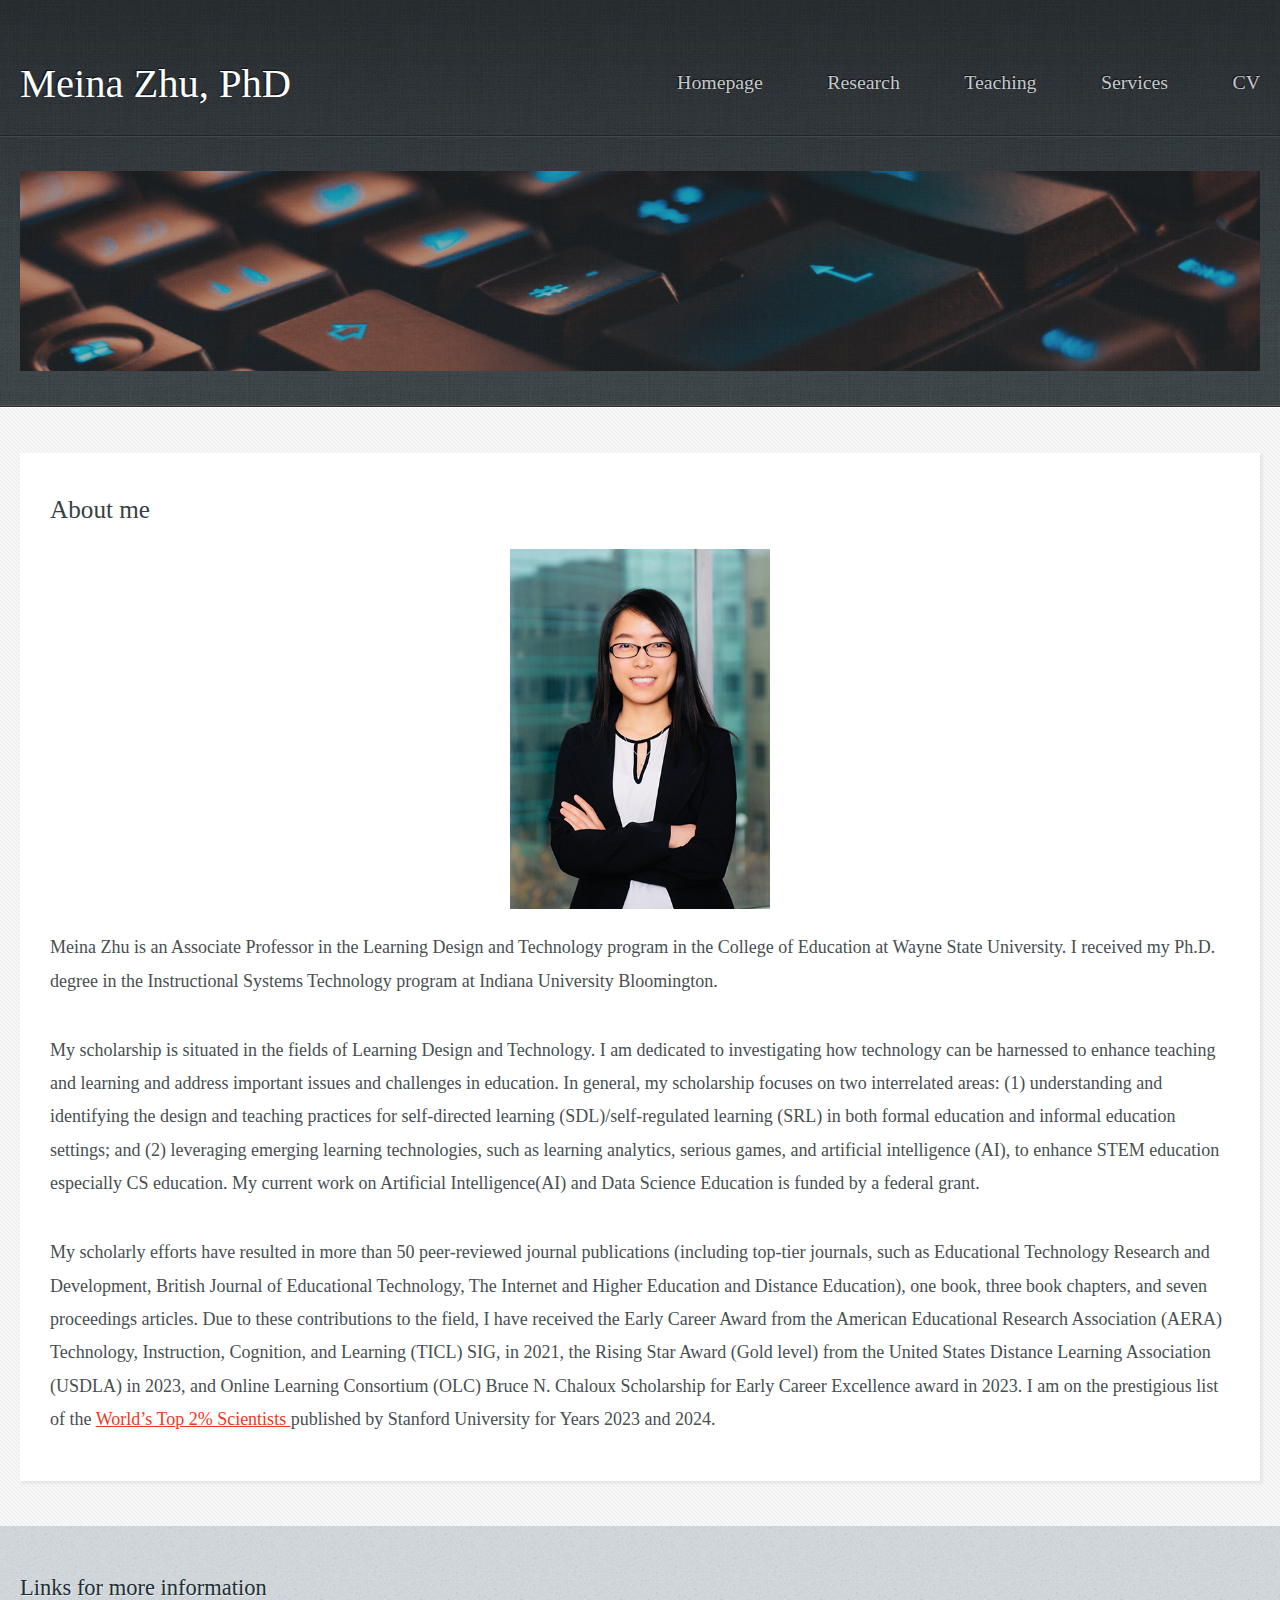
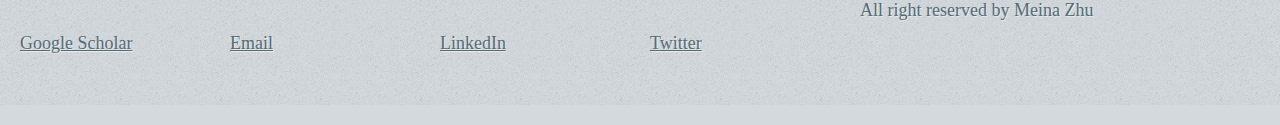
<file: index.html>
<!DOCTYPE HTML>
<!--
	Meina Zhu
	
-->
<html>
	<head>
		<title>Meina Zhu</title>
		<meta charset="utf-8" />
		<meta name="viewport" content="width=device-width, initial-scale=1, user-scalable=no" />
		<link rel="stylesheet" href="assets/css/main.css" />
	</head>
	<body>
		<div id="page-wrapper">

			<!-- Header -->
				<section id="header">
					<div class="container">
						<div class="row">
							<div class="col-12">

								<!-- Logo -->
									<h1><a href="index.html" id="logo">Meina Zhu, PhD</a></h1>

								<!-- Nav -->
										<nav id="nav">
										<a href="index.html">Homepage</a>
										<a href="research.html">Research</a>
										<a href="teaching.html">Teaching</a>
										<a href="services.html">Services</a>
										<a href="cv.html">CV</a>
									</nav>


							</div>
						</div>
					</div>
						<style>
.hero-image {
  background-image: url("images/Keyboard.jpg");
  background-color: #cccccc;
  height: 200px;
  background-position: center;
  background-repeat: no-repeat;
  background-size: cover;
  position: relative;
  opacity: 0.6;
}
				
					.centertext {
  display: flex;
  align-items: center;
					}
							span {
  display: inline-block;
  vertical-align: middle;
 
}
										</style>	
				<div id="banner">
						<div class="container">
							<div class="row">
								<div class="col-12">
                                                                  <div class="hero-image">
									<!-- Banner Copy -->
									<!--		<span>We leverage technology to improve teaching and learning ...</span> -->
									<!--	<a href="#" class="button-large">Go on, click me!</a> -->
	                                                          </div>
								</div>
								
							</div>
						</div>
					</div>
				</section>

					<section id="content">
					<div class="container">
						<div class="row">
							<div class="col-12">


									<!-- Main Content -->
									<section>
										<header>
											<h2>About me</h2>
											
										</header>

										
										<style>
											img {
  width: 60%;
  margin: auto;
  display: block;
}
										</style>										
                                                                               <div>
										<img src="images/Zhu.jpg" alt="Meina Zhu" style="width:260px;height:360px;"/>
	                                                                        </div>
									
																				
										<header>
											<h2> </h2>
											
										</header>
                                                                              
										<p>
									       Meina Zhu is an Associate Professor in the Learning Design and Technology program in the College of Education at Wayne State University. I received my Ph.D. degree in the Instructional Systems Technology program at Indiana University Bloomington.
										</p>
							
										<p>
										My scholarship is situated in the fields of Learning Design and Technology. I am dedicated to investigating how technology can be harnessed to enhance teaching and learning and address important issues and challenges in education. In general, my scholarship focuses on two interrelated areas: (1) understanding and identifying the design and teaching practices for self-directed learning (SDL)/self-regulated learning (SRL) in both formal education and informal education settings; and (2) leveraging emerging learning technologies, such as learning analytics, serious games, and artificial intelligence (AI), to enhance STEM education especially CS education. My current work on Artificial Intelligence(AI) and Data Science Education is funded by a federal grant.
										</p>

										<p>
										My scholarly efforts have resulted in more than 50 peer-reviewed journal publications (including top-tier journals, such as Educational Technology Research and Development, British Journal of Educational Technology, The Internet and Higher Education and Distance Education), one book, three book chapters, and seven proceedings articles. Due to these contributions to the field, I have received the Early Career Award from the American Educational Research Association (AERA) Technology, Instruction, Cognition, and Learning (TICL) SIG, in 2021, the Rising Star Award (Gold level) from the United States Distance Learning Association (USDLA) in 2023, and Online Learning Consortium (OLC) Bruce N. Chaloux Scholarship for Early Career Excellence award in 2023. I am on the prestigious list of the <a href="https://elsevier.digitalcommonsdata.com/datasets/btchxktzyw/6"> World’s Top 2% Scientists </a> published by Stanford University for Years 2023 and 2024.
										</p>

										
									</section>
							</div>
	
						</div>
					</div>
				</section>
			<!-- Footer -->
				<section id="footer">
					<div class="container">
						<div class="row">
							<div class="col-8 col-12-medium">

								<!-- Links -->
									<section>
										<h2>Links for more information</h2>
										<div>
											<div class="row">
												<div class="col-3 col-12-small">
													<ul class="link-list last-child">
														<li><a href="https://scholar.google.com/citations?hl=en&user=p5ErZXUAAAAJ&view_op=list_works&sortby=pubdate">Google Scholar</a></li>
											
													</ul>
												</div>
												<div class="col-3 col-12-small">
													<ul class="link-list last-child">
														<li><a href="mailto:meinazhu@wayne.edu">Email</a></li>
														
													</ul>
												</div>
												<div class="col-3 col-12-small">
													<ul class="link-list last-child">
														<li><a href="https://www.linkedin.com/in/meina-zhu/">LinkedIn</a></li>
													
													</ul>
												</div>
												<div class="col-3 col-12-small">
													<ul class="link-list last-child">
														<li><a href="#">Twitter</a></li>
													
													</ul>
												</div>
											</div>
										</div>
									</section>

							</div>
							<div class="col-4 col-12-medium imp-medium">

								<!-- Blurb -->
									<section>
										<h2> </h2>
										<p>
										All right reserved by Meina Zhu
										</p>
									</section>

							</div>
						</div>
					</div>
				</section>

			<!-- Copyright -->
			

		</div>

		<!-- Scripts -->
			<script src="assets/js/jquery.min.js"></script>
			<script src="assets/js/browser.min.js"></script>
			<script src="assets/js/breakpoints.min.js"></script>
			<script src="assets/js/util.js"></script>
			<script src="assets/js/main.js"></script>

	</body>
</html>
</file>
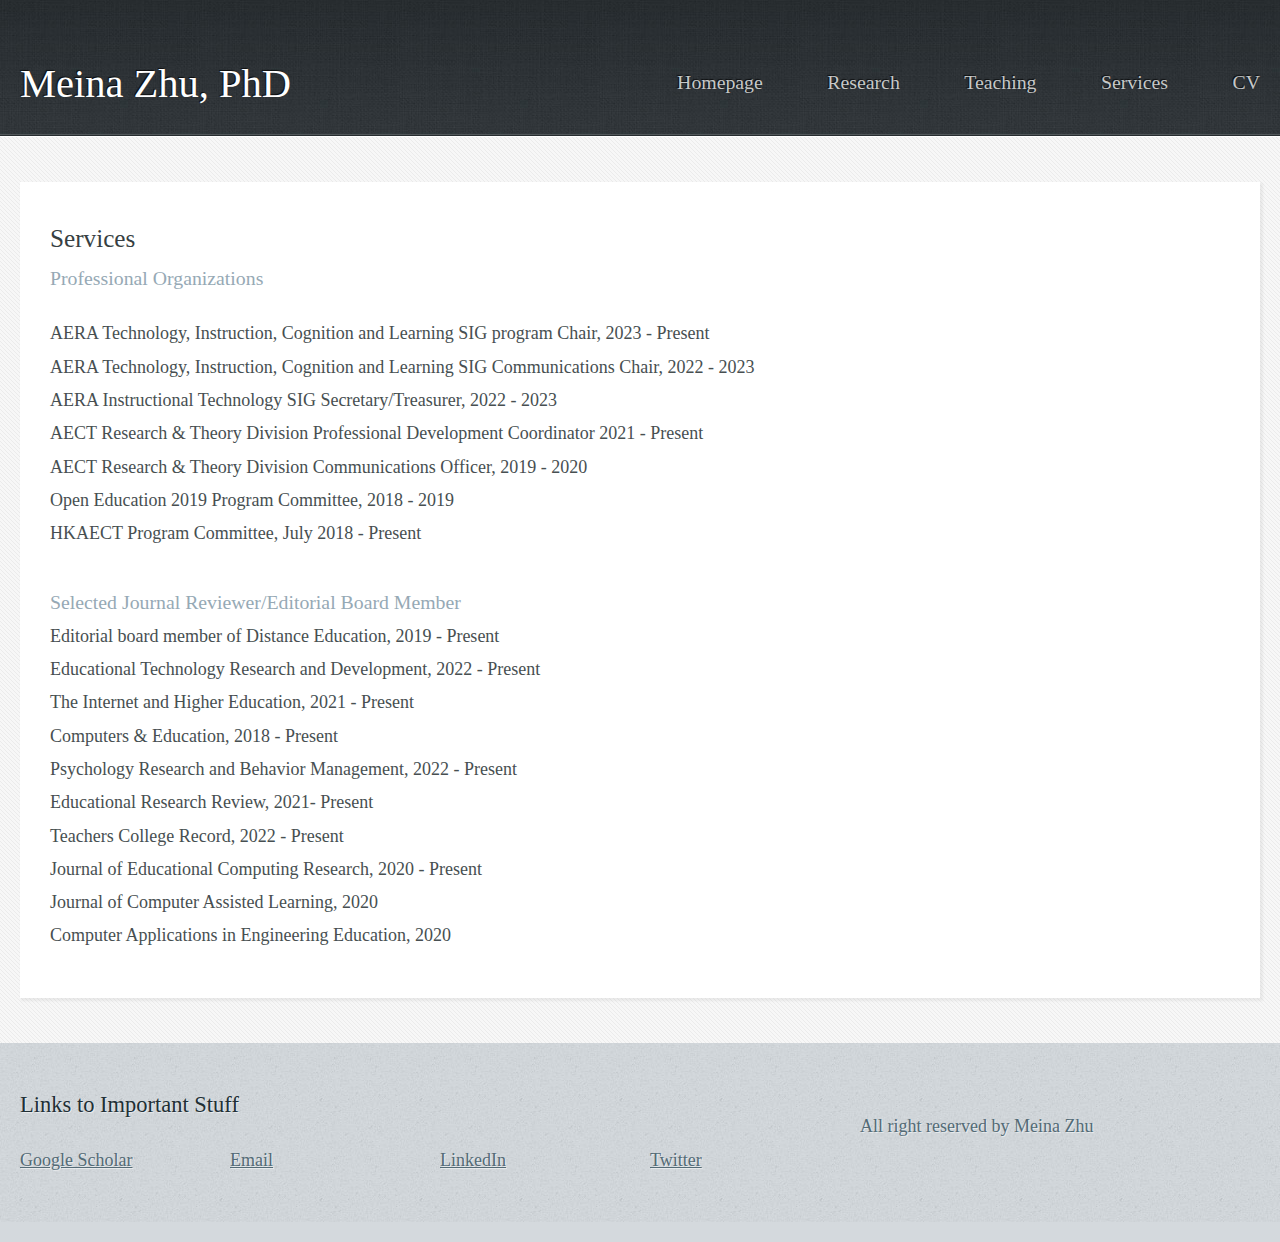
<file: conferences.html>
<!DOCTYPE HTML>
<!--
Services
-->
<html>
	<head>
		<title>Meina Zhu</title>
		<meta charset="utf-8" />
		<meta name="viewport" content="width=device-width, initial-scale=1, user-scalable=no" />
		<link rel="stylesheet" href="assets/css/main.css" />
	</head>
	<body class="subpage">
		<div id="page-wrapper">

			<!-- Header -->
				<section id="header">
					<div class="container">
						<div class="row">
							<div class="col-12">

								<!-- Logo -->
									<h1><a href="index.html" id="logo">Meina Zhu, PhD</a></h1>

								<!-- Nav -->
									<nav id="nav">
										<a href="index.html">Homepage</a>
										<a href="research.html">Research</a>
										<a href="teaching.html">Teaching</a>
										<a href="services.html">Services</a>
										<a href="onecolumn.html">CV</a>
									</nav>


							</div>
						</div>
					</div>
				</section>

			<!-- Content -->
				<!-- Content -->
				<section id="content">
					<div class="container">
						<div class="row">
							<div class="col-12">

								<!-- Main Content -->
									<section>
										<header>
											<h2>Services</h2>
											<h3>Professional Organizations</h3>
										</header>

										<ul>
											<li>AERA Technology, Instruction, Cognition and Learning SIG program Chair, 2023 - Present</li>
											<li>AERA Technology, Instruction, Cognition and Learning SIG Communications Chair, 2022 - 2023</li>
											<li>AERA Instructional Technology SIG Secretary/Treasurer, 2022 - 2023</li>
											 <li>AECT Research & Theory Division Professional Development Coordinator 2021 - Present</li>
											 <li>AECT Research & Theory Division Communications Officer, 2019 - 2020</li>
											 <li>Open Education 2019 Program Committee, 2018 - 2019</li>
											 <li>HKAECT Program Committee, July 2018 - Present</li>
											
                                                                                 </ul> 
												<h3>Selected Journal Reviewer/Editorial Board Member</h3>
										<ul>
											<li>Editorial board member of Distance Education, 2019 - Present</li>
											<li>Educational Technology Research and Development, 2022 - Present</li>
											 <li>The Internet and Higher Education, 2021 - Present</li>
										         <li>Computers & Education, 2018 - Present</li>
											 <li>Psychology Research and Behavior Management, 2022 - Present</li>
											 <li>Educational Research Review, 2021- Present</li>
											 <li>Teachers College Record, 2022 - Present</li>
											 <li>Journal of Educational Computing Research, 2020 - Present</li>
											 <li>Journal of Computer Assisted Learning, 2020</li>
											<li>Computer Applications in Engineering Education, 2020</li>
                                                                                 </ul> 
									</section>

							</div>
						</div>
					</div>
				</section>


			<!-- Footer -->
				<section id="footer">
					<div class="container">
						<div class="row">
							<div class="col-8 col-12-medium">

								<!-- Links -->
									<section>
										<h2>Links to Important Stuff</h2>
										<div>
											<div class="row">
												<div class="col-3 col-12-small">
													<ul class="link-list last-child">
														<li><a href="#">Google Scholar</a></li>
											
													</ul>
												</div>
												<div class="col-3 col-12-small">
													<ul class="link-list last-child">
														<li><a href="#">Email</a></li>
														
													</ul>
												</div>
												<div class="col-3 col-12-small">
													<ul class="link-list last-child">
														<li><a href="#">LinkedIn</a></li>
													
													</ul>
												</div>
												<div class="col-3 col-12-small">
													<ul class="link-list last-child">
														<li><a href="#">Twitter</a></li>
													
													</ul>
												</div>
											</div>
										</div>
									</section>

							</div>
							<div class="col-4 col-12-medium imp-medium">

								<!-- Blurb -->
									<section>
										<h2> </h2>
										<p>
										All right reserved by Meina Zhu
										</p>
									</section>

							</div>
						</div>
					</div>
				</section>

			<!-- Copyright -->
			

		</div>

		<!-- Scripts -->
			<script src="assets/js/jquery.min.js"></script>
			<script src="assets/js/browser.min.js"></script>
			<script src="assets/js/breakpoints.min.js"></script>
			<script src="assets/js/util.js"></script>
			<script src="assets/js/main.js"></script>

	</body>
</html>
</file>
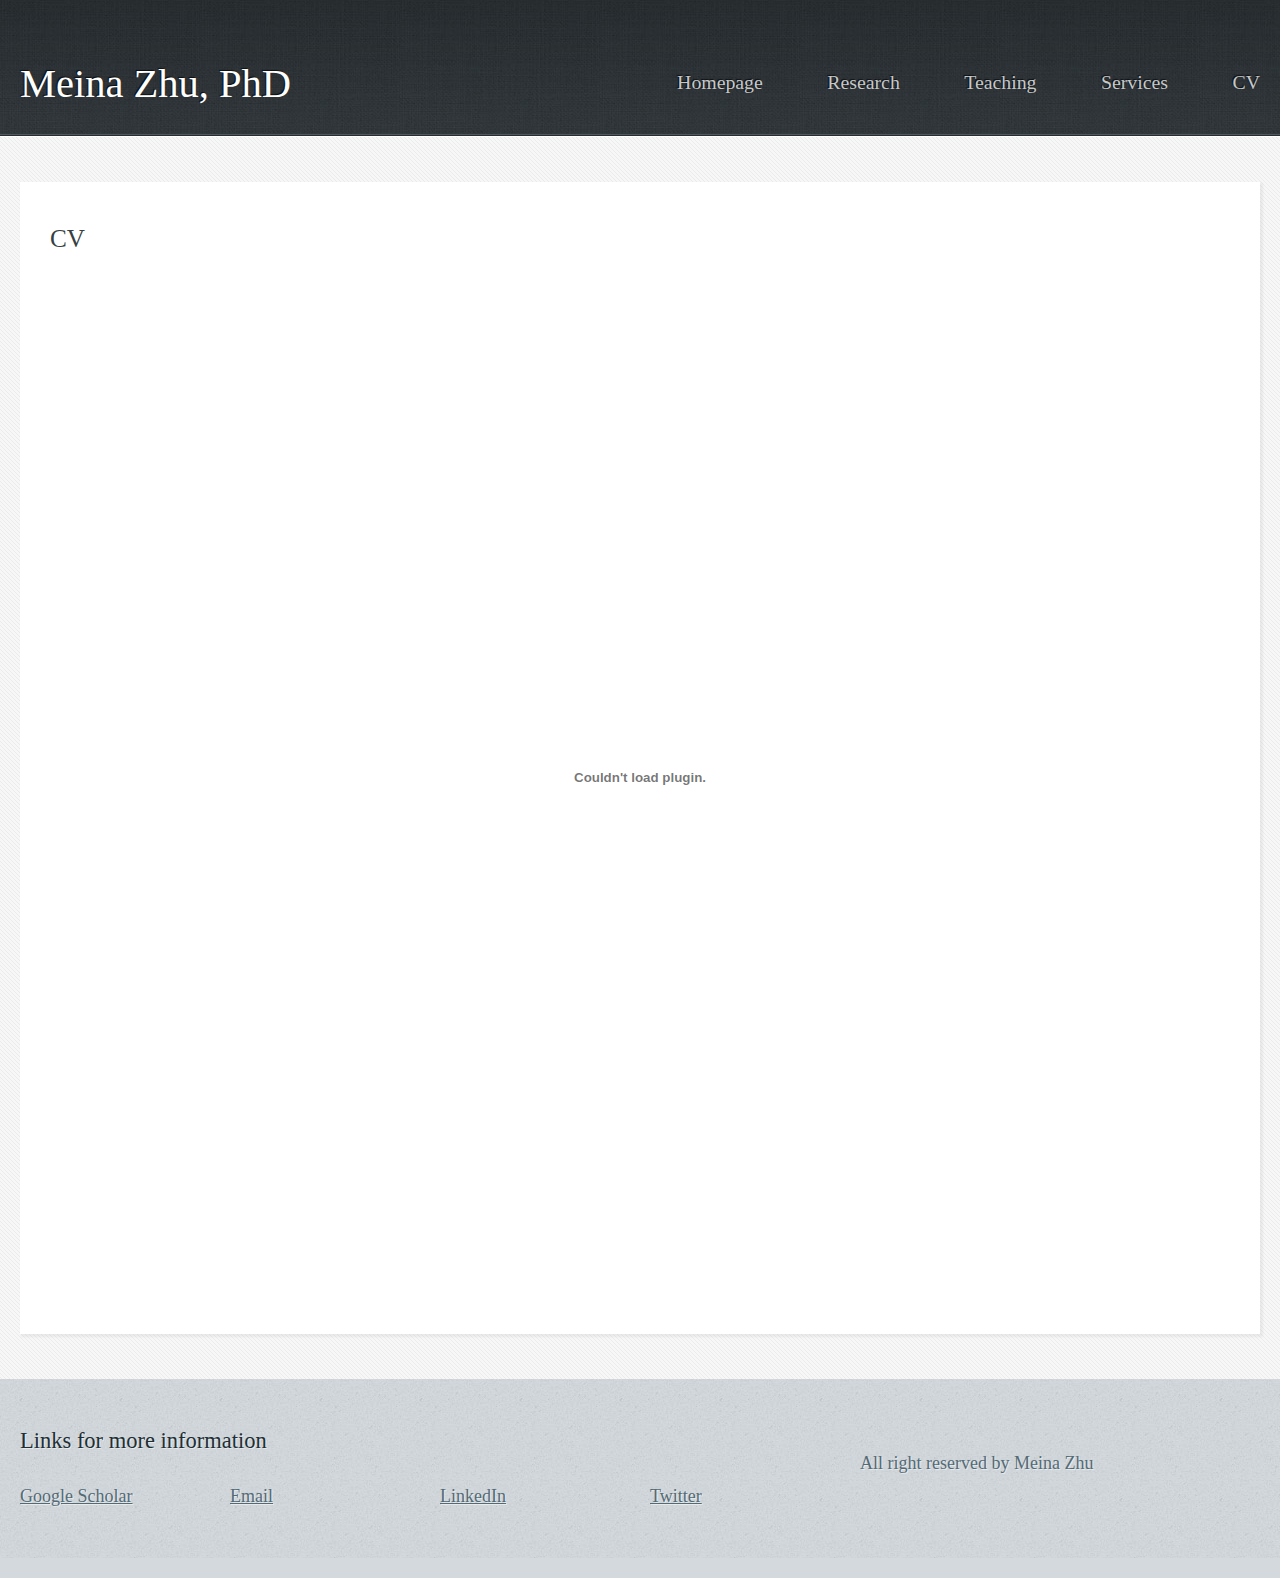
<file: cv.html>
<!DOCTYPE HTML>
<!--
Meina Zhu CV
-->
<html>
	<head>
		<title>Meina Zhu</title>
		<meta charset="utf-8" />
		<meta name="viewport" content="width=device-width, initial-scale=1, user-scalable=no" />
		<link rel="stylesheet" href="assets/css/main.css" />
	</head>
	<body class="subpage">
		<div id="page-wrapper">

			<!-- Header -->
				<section id="header">
					<div class="container">
						<div class="row">
							<div class="col-12">

								<!-- Logo -->
									<h1><a href="index.html" id="logo">Meina Zhu, PhD</a></h1>

								<!-- Nav -->
									<nav id="nav">
										<a href="index.html">Homepage</a>
										<a href="research.html">Research</a>
										<a href="teaching.html">Teaching</a>
										<a href="services.html">Services</a>
										<a href="cv.html">CV</a>
									</nav>


							</div>
						</div>
					</div>
				</section>

			<!-- Content -->
				<section id="content">
					<div class="container">
						<div class="row">
							<div class="col-12">

								<!-- Main Content -->
									<section>
										<header>
											<h2>CV</h2>
									
										</header>
									<embed width="100%" height="1000px" src="files/CV Meina Zhu 2023 W.pdf">

										
									</section>

							</div>
						</div>
					</div>
				</section>

			<!-- Footer -->
				<section id="footer">
					<div class="container">
						<div class="row">
							<div class="col-8 col-12-medium">

								<!-- Links -->
									<section>
										<h2>Links for more information</h2>
										<div>
											<div class="row">
												<div class="col-3 col-12-small">
													<ul class="link-list last-child">
														<li><a href="https://scholar.google.com/citations?hl=en&user=p5ErZXUAAAAJ&view_op=list_works&sortby=pubdate">Google Scholar</a></li>
											
													</ul>
												</div>
												<div class="col-3 col-12-small">
													<ul class="link-list last-child">
														<li><a href="mailto:meinazhu@wayne.edu">Email</a></li>
														
													</ul>
												</div>
												<div class="col-3 col-12-small">
													<ul class="link-list last-child">
														<li><a href="https://www.linkedin.com/in/meina-zhu/">LinkedIn</a></li>
													
													</ul>
												</div>
												<div class="col-3 col-12-small">
													<ul class="link-list last-child">
														<li><a href="#">Twitter</a></li>
													
													</ul>
												</div>
											</div>
										</div>
									</section>

							</div>
							<div class="col-4 col-12-medium imp-medium">

								<!-- Blurb -->
									<section>
										<h2> </h2>
										<p>
										All right reserved by Meina Zhu
										</p>
									</section>

							</div>
						</div>
					</div>
				</section>

			<!-- Copyright -->

		</div>

		<!-- Scripts -->
			<script src="assets/js/jquery.min.js"></script>
			<script src="assets/js/browser.min.js"></script>
			<script src="assets/js/breakpoints.min.js"></script>
			<script src="assets/js/util.js"></script>
			<script src="assets/js/main.js"></script>

	</body>
</html>
</file>
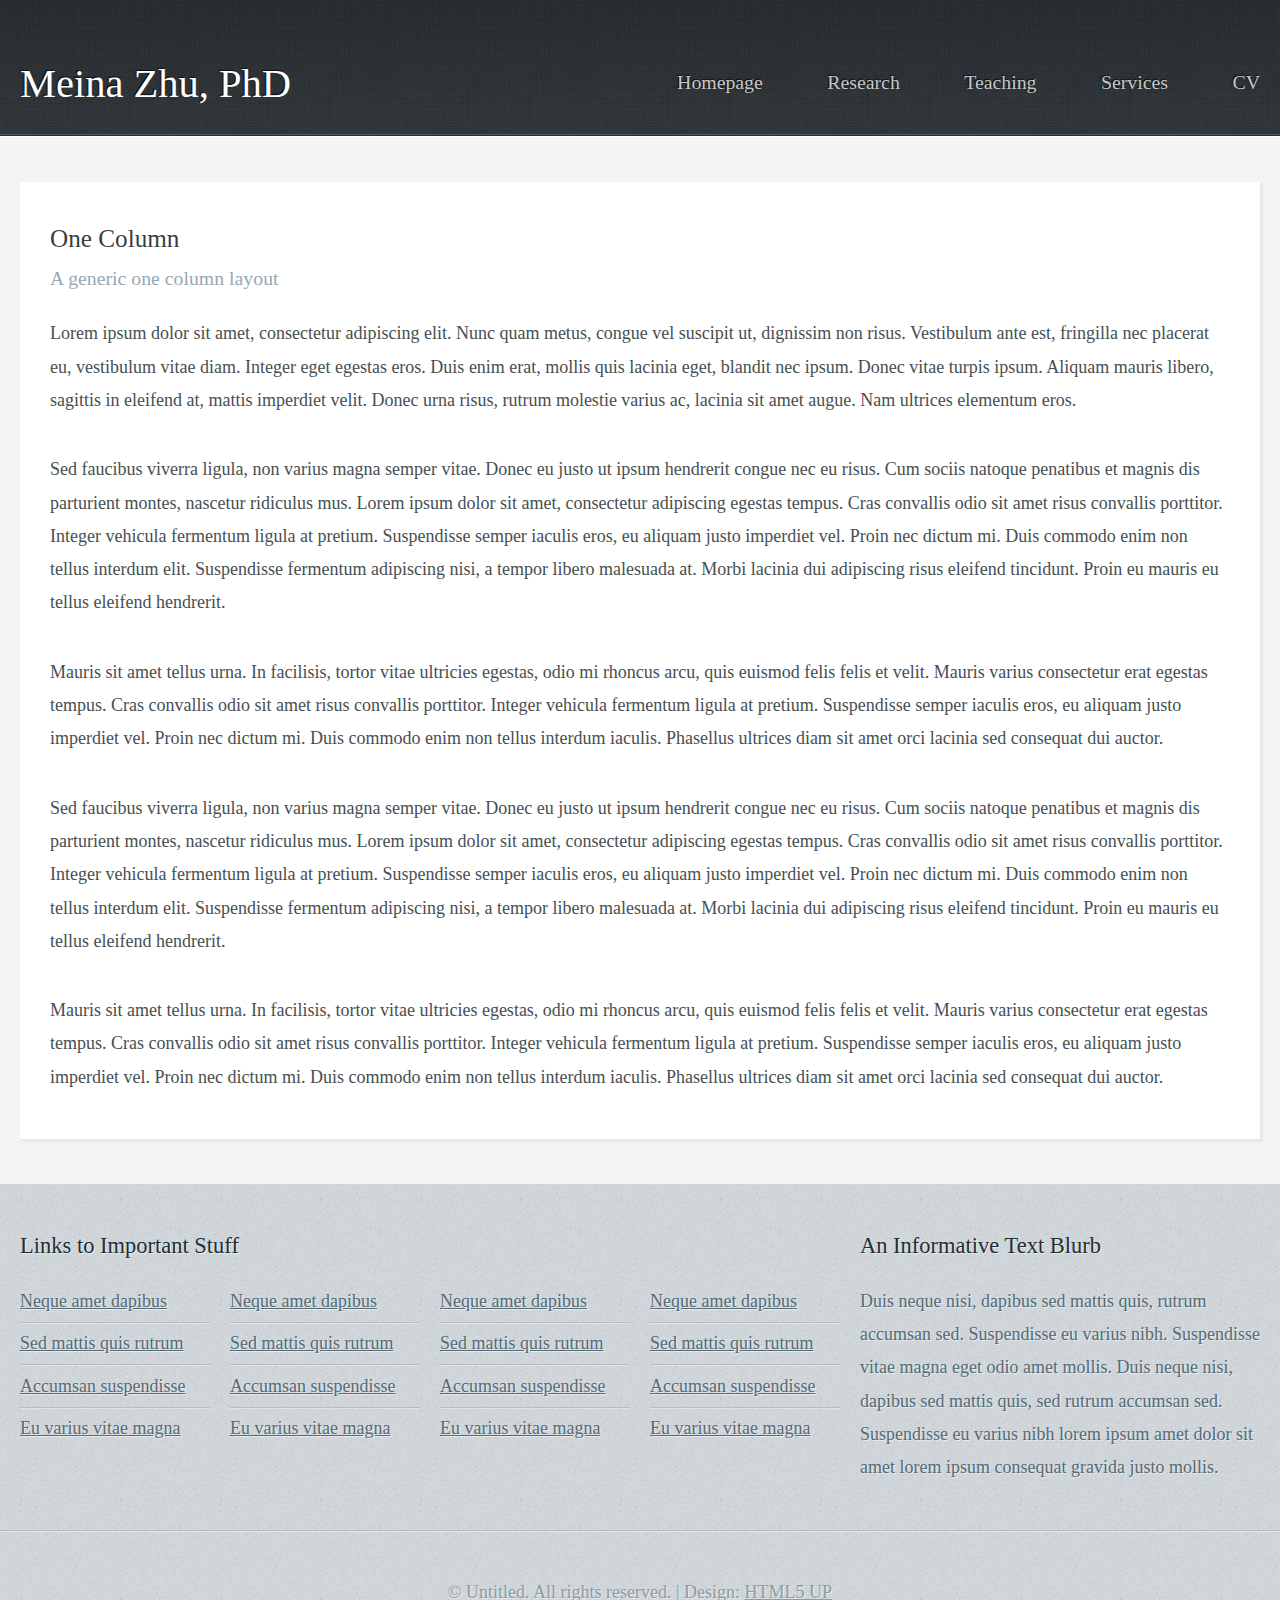
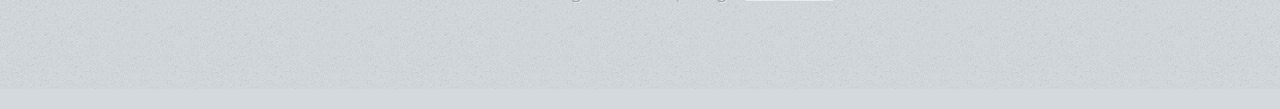
<file: onecolumn.html>
<!DOCTYPE HTML>
<!--
	Halcyonic by HTML5 UP
	html5up.net | @ajlkn
	Free for personal and commercial use under the CCA 3.0 license (html5up.net/license)
-->
<html>
	<head>
		<title>One Column - Halcyonic by HTML5 UP</title>
		<meta charset="utf-8" />
		<meta name="viewport" content="width=device-width, initial-scale=1, user-scalable=no" />
		<link rel="stylesheet" href="assets/css/main.css" />
	</head>
	<body class="subpage">
		<div id="page-wrapper">

			<!-- Header -->
				<section id="header">
					<div class="container">
						<div class="row">
							<div class="col-12">

								<!-- Logo -->
									<h1><a href="index.html" id="logo">Meina Zhu, PhD</a></h1>

								<!-- Nav -->
									<nav id="nav">
										<a href="index.html">Homepage</a>
										<a href="research.html">Research</a>
										<a href="teaching.html">Teaching</a>
										<a href="services.html">Services</a>
										<a href="onecolumn.html">CV</a>
									</nav>


							</div>
						</div>
					</div>
				</section>

			<!-- Content -->
				<section id="content">
					<div class="container">
						<div class="row">
							<div class="col-12">

								<!-- Main Content -->
									<section>
										<header>
											<h2>One Column</h2>
											<h3>A generic one column layout</h3>
										</header>
										<p>
											Lorem ipsum dolor sit amet, consectetur adipiscing elit. Nunc quam metus, congue
											vel suscipit ut, dignissim non risus. Vestibulum ante est, fringilla nec placerat
											eu, vestibulum vitae diam. Integer eget egestas eros. Duis enim erat, mollis quis
											lacinia eget, blandit nec ipsum. Donec vitae turpis ipsum. Aliquam mauris libero,
											sagittis in eleifend at, mattis imperdiet velit. Donec urna risus, rutrum molestie
											varius ac, lacinia sit amet augue. Nam ultrices elementum eros.
										</p>
										<p>
											Sed faucibus viverra ligula, non varius magna semper vitae. Donec eu justo ut ipsum
											hendrerit congue nec eu risus. Cum sociis natoque penatibus et magnis dis parturient
											montes, nascetur ridiculus mus. Lorem ipsum dolor sit amet, consectetur adipiscing
											egestas tempus. Cras convallis odio sit amet risus convallis porttitor. Integer
											vehicula fermentum ligula at pretium. Suspendisse semper iaculis eros, eu aliquam
											justo imperdiet vel. Proin nec dictum mi. Duis commodo enim non tellus interdum
											elit. Suspendisse fermentum adipiscing nisi, a tempor libero malesuada at. Morbi
											lacinia dui adipiscing risus eleifend tincidunt. Proin eu mauris eu tellus eleifend
											hendrerit.
										</p>
										<p>
											Mauris sit amet tellus urna. In facilisis, tortor vitae ultricies egestas, odio
											mi rhoncus arcu, quis euismod felis felis et velit. Mauris varius consectetur erat
											egestas tempus. Cras convallis odio sit amet risus convallis porttitor. Integer
											vehicula fermentum ligula at pretium. Suspendisse semper iaculis eros, eu aliquam
											justo imperdiet vel. Proin nec dictum mi. Duis commodo enim non tellus interdum
											iaculis. Phasellus ultrices diam sit amet orci lacinia sed consequat dui auctor.
										</p>
										<p>
											Sed faucibus viverra ligula, non varius magna semper vitae. Donec eu justo ut ipsum
											hendrerit congue nec eu risus. Cum sociis natoque penatibus et magnis dis parturient
											montes, nascetur ridiculus mus. Lorem ipsum dolor sit amet, consectetur adipiscing
											egestas tempus. Cras convallis odio sit amet risus convallis porttitor. Integer
											vehicula fermentum ligula at pretium. Suspendisse semper iaculis eros, eu aliquam
											justo imperdiet vel. Proin nec dictum mi. Duis commodo enim non tellus interdum
											elit. Suspendisse fermentum adipiscing nisi, a tempor libero malesuada at. Morbi
											lacinia dui adipiscing risus eleifend tincidunt. Proin eu mauris eu tellus eleifend
											hendrerit.
										</p>
										<p>
											Mauris sit amet tellus urna. In facilisis, tortor vitae ultricies egestas, odio
											mi rhoncus arcu, quis euismod felis felis et velit. Mauris varius consectetur erat
											egestas tempus. Cras convallis odio sit amet risus convallis porttitor. Integer
											vehicula fermentum ligula at pretium. Suspendisse semper iaculis eros, eu aliquam
											justo imperdiet vel. Proin nec dictum mi. Duis commodo enim non tellus interdum
											iaculis. Phasellus ultrices diam sit amet orci lacinia sed consequat dui auctor.
										</p>
									</section>

							</div>
						</div>
					</div>
				</section>

			<!-- Footer -->
				<section id="footer">
					<div class="container">
						<div class="row">
							<div class="col-8 col-12-medium">

								<!-- Links -->
									<section>
										<h2>Links to Important Stuff</h2>
										<div>
											<div class="row">
												<div class="col-3 col-12-small">
													<ul class="link-list last-child">
														<li><a href="#">Neque amet dapibus</a></li>
														<li><a href="#">Sed mattis quis rutrum</a></li>
														<li><a href="#">Accumsan suspendisse</a></li>
														<li><a href="#">Eu varius vitae magna</a></li>
													</ul>
												</div>
												<div class="col-3 col-12-small">
													<ul class="link-list last-child">
														<li><a href="#">Neque amet dapibus</a></li>
														<li><a href="#">Sed mattis quis rutrum</a></li>
														<li><a href="#">Accumsan suspendisse</a></li>
														<li><a href="#">Eu varius vitae magna</a></li>
													</ul>
												</div>
												<div class="col-3 col-12-small">
													<ul class="link-list last-child">
														<li><a href="#">Neque amet dapibus</a></li>
														<li><a href="#">Sed mattis quis rutrum</a></li>
														<li><a href="#">Accumsan suspendisse</a></li>
														<li><a href="#">Eu varius vitae magna</a></li>
													</ul>
												</div>
												<div class="col-3 col-12-small">
													<ul class="link-list last-child">
														<li><a href="#">Neque amet dapibus</a></li>
														<li><a href="#">Sed mattis quis rutrum</a></li>
														<li><a href="#">Accumsan suspendisse</a></li>
														<li><a href="#">Eu varius vitae magna</a></li>
													</ul>
												</div>
											</div>
										</div>
									</section>

							</div>
							<div class="col-4 col-12-medium imp-medium">

								<!-- Blurb -->
									<section>
										<h2>An Informative Text Blurb</h2>
										<p>
											Duis neque nisi, dapibus sed mattis quis, rutrum accumsan sed. Suspendisse eu
											varius nibh. Suspendisse vitae magna eget odio amet mollis. Duis neque nisi,
											dapibus sed mattis quis, sed rutrum accumsan sed. Suspendisse eu varius nibh
											lorem ipsum amet dolor sit amet lorem ipsum consequat gravida justo mollis.
										</p>
									</section>

							</div>
						</div>
					</div>
				</section>

			<!-- Copyright -->
				<div id="copyright">
					&copy; Untitled. All rights reserved. | Design: <a href="http://html5up.net">HTML5 UP</a>
				</div>

		</div>

		<!-- Scripts -->
			<script src="assets/js/jquery.min.js"></script>
			<script src="assets/js/browser.min.js"></script>
			<script src="assets/js/breakpoints.min.js"></script>
			<script src="assets/js/util.js"></script>
			<script src="assets/js/main.js"></script>

	</body>
</html>
</file>
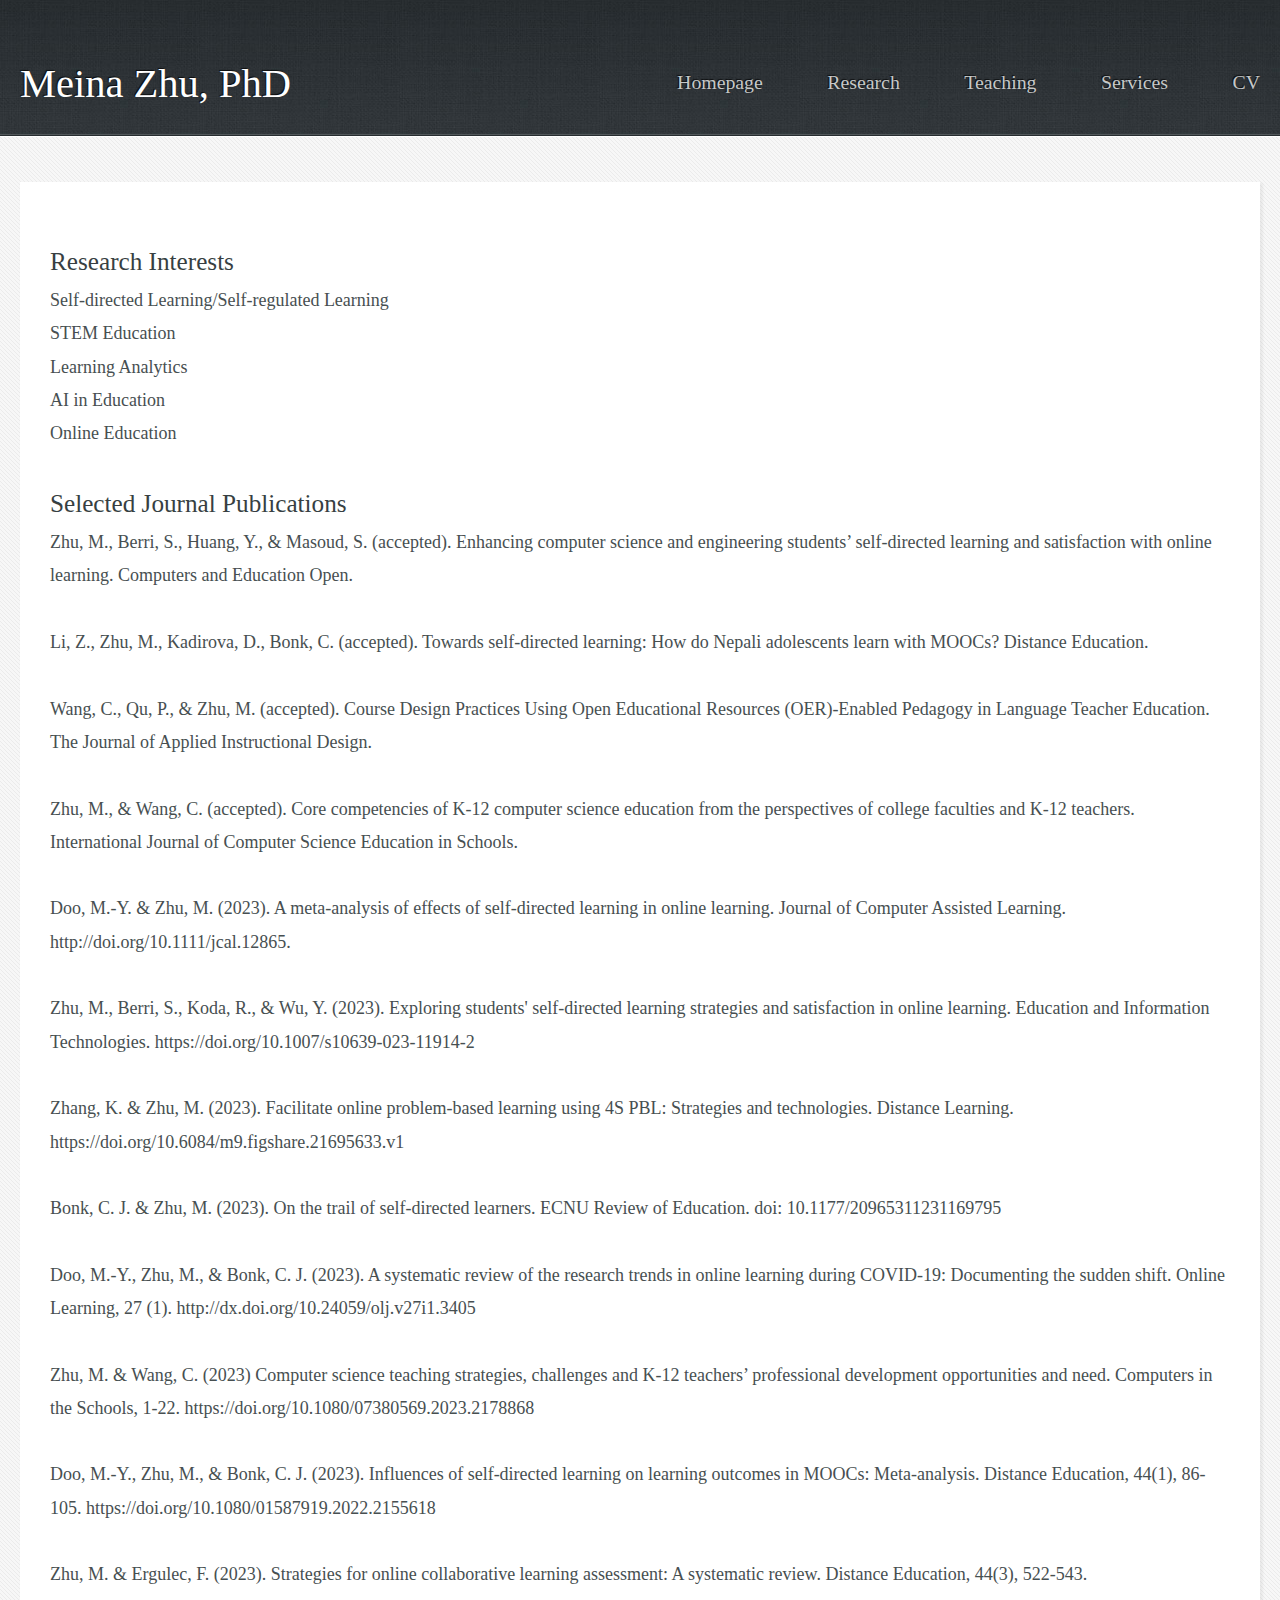
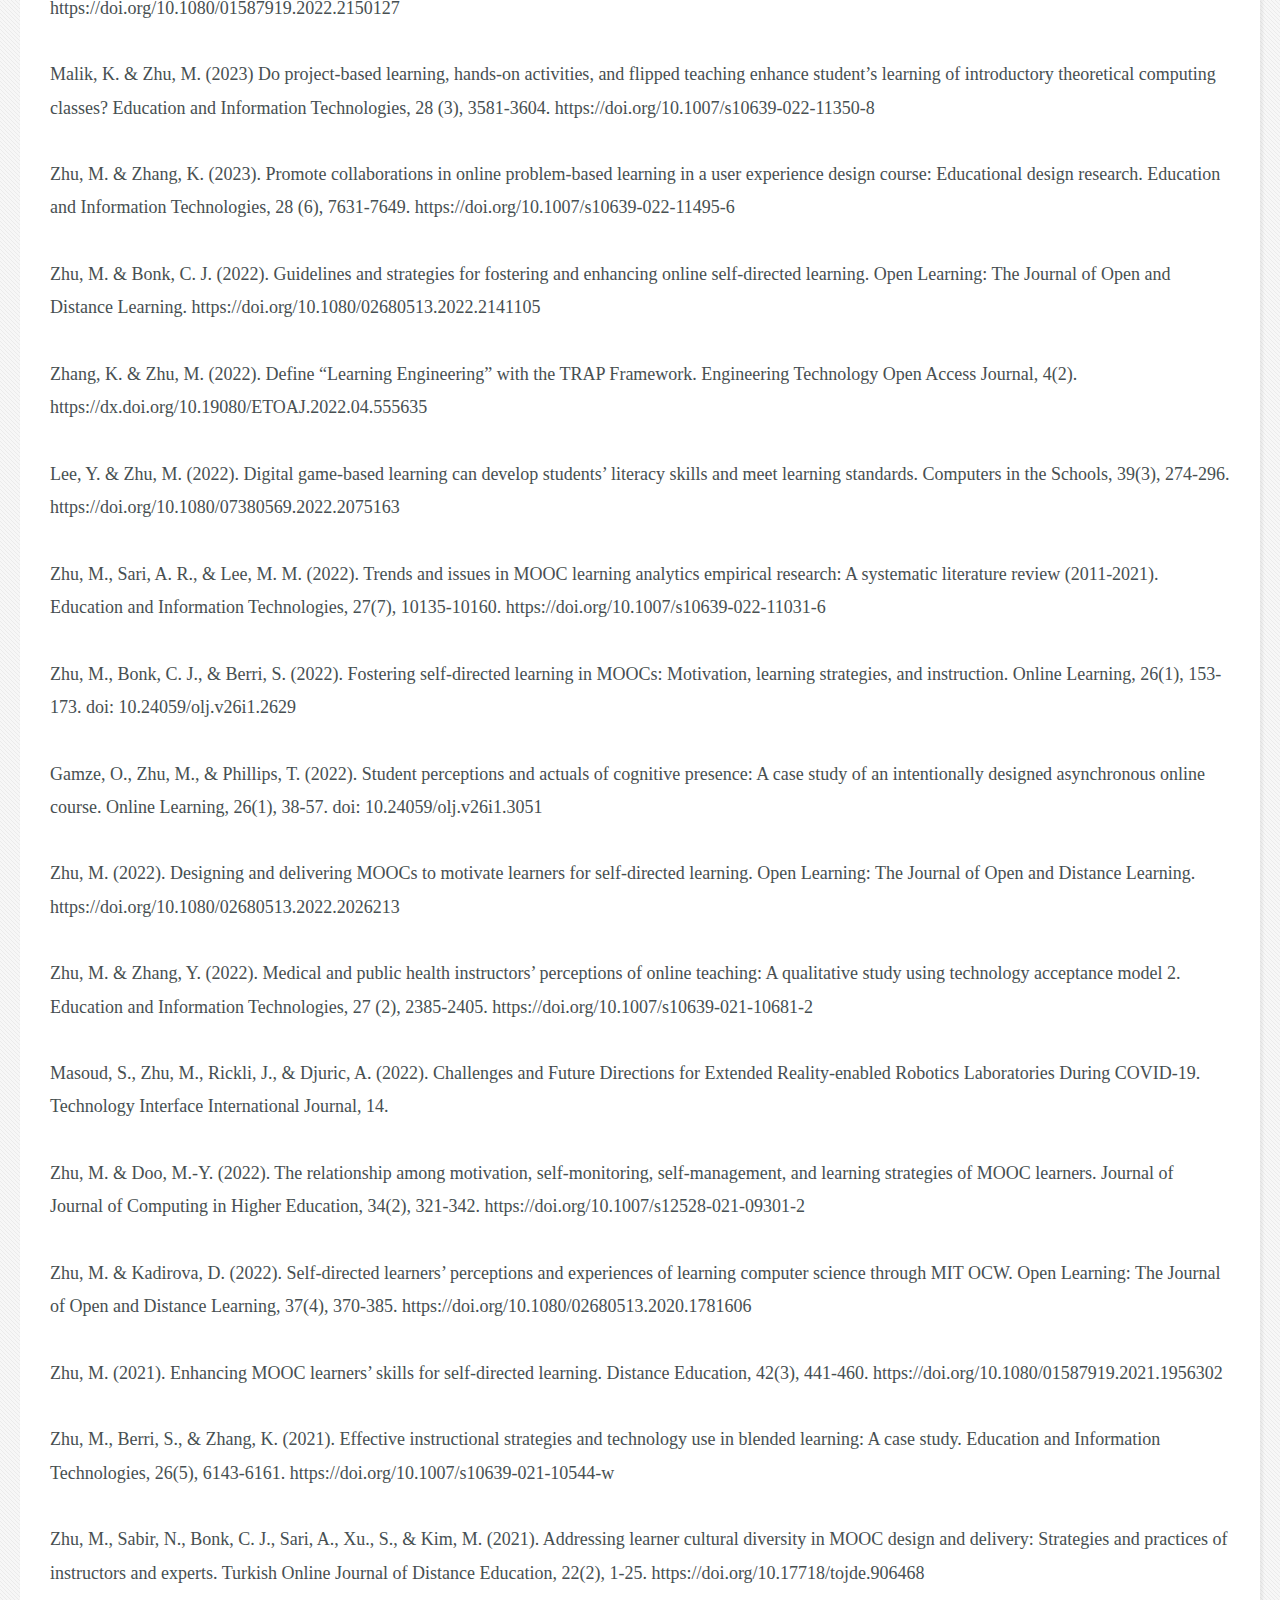
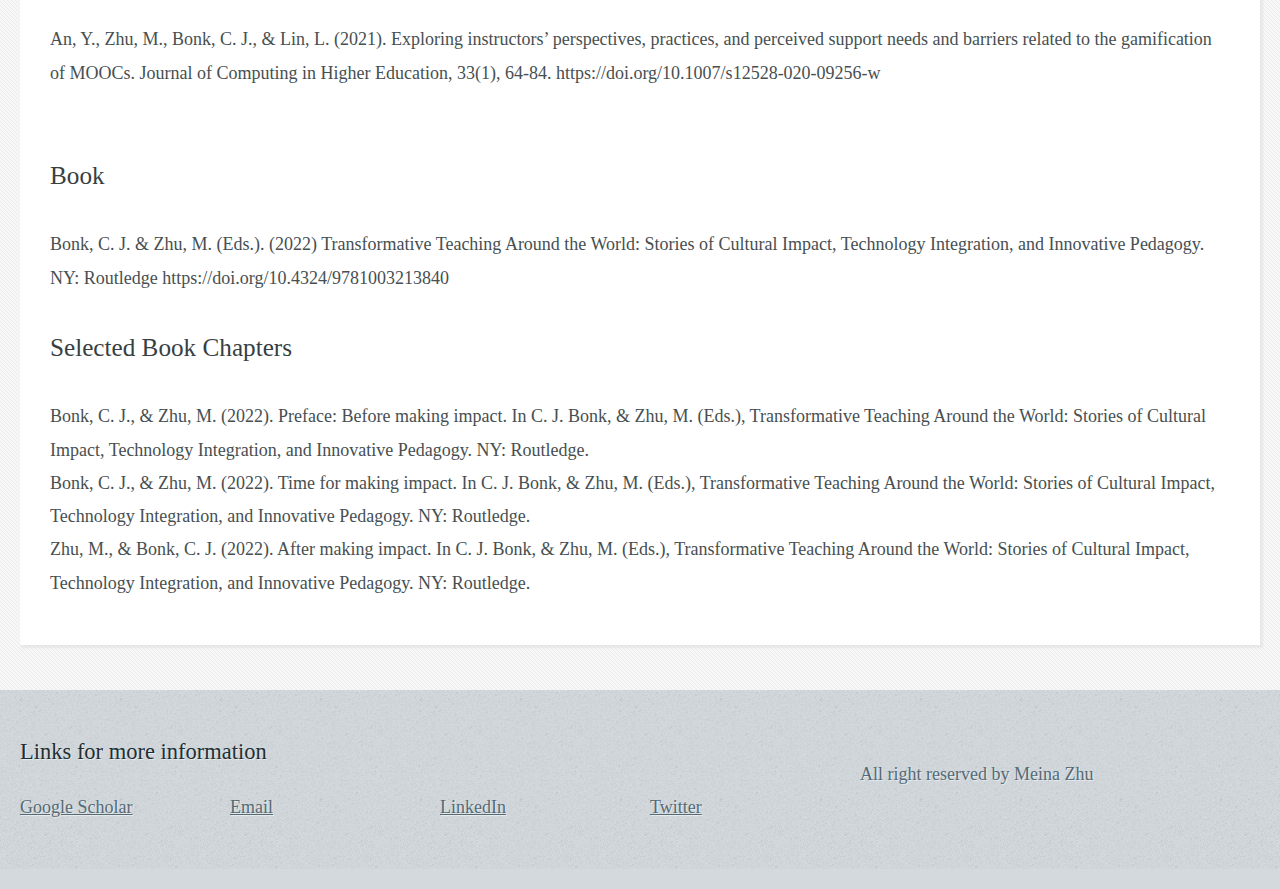
<file: research.html>
<!DOCTYPE HTML>
<!--
	Research publications
	
-->
<html>
	<head>
		<title>Meina Zhu</title>
		<meta charset="utf-8" />
		<meta name="viewport" content="width=device-width, initial-scale=1, user-scalable=no" />
		<link rel="stylesheet" href="assets/css/main.css" />
	</head>
	<body class="subpage">
		<div id="page-wrapper">

			<!-- Header -->
				<section id="header">
					<div class="container">
						<div class="row">
							<div class="col-12">

								<!-- Logo -->
									<h1><a href="index.html" id="logo">Meina Zhu, PhD</a></h1>

								<!-- Nav -->
								<nav id="nav">
										<a href="index.html">Homepage</a>
										<a href="research.html">Research</a>
										<a href="teaching.html">Teaching</a>
										<a href="services.html">Services</a>
										<a href="cv.html">CV</a>
									</nav>

							</div>
						</div>
					</div>
				</section>

			<!-- Content -->
				<section id="content">
					<div class="container">
						<div class="row">
							<div class="col-12">

								<!-- Main Content -->
									<section>
                                                                                     <header>
											</header>
										<h2>Research Interests</h2>
										
<ul>
  <li>Self-directed Learning/Self-regulated Learning</li>
  <li>STEM Education </li>
  <li>Learning Analytics</li>
  <li>AI in Education</li>
  <li>Online Education</li>
</ul>  
									
										
											<h2>Selected Journal Publications</h2>
											
					<ol>
  <li>Zhu, M., Berri, S., Huang, Y., & Masoud, S. (accepted). Enhancing computer science and engineering students’ self-directed learning and satisfaction with online learning. Computers and Education Open.</li>
   <br /> 
  <li>Li, Z., Zhu, M., Kadirova, D., Bonk, C. (accepted). Towards self-directed learning: How do Nepali adolescents learn with MOOCs? Distance Education. </li>
   <br /> 						
  <li>Wang, C., Qu, P., & Zhu, M. (accepted). Course Design Practices Using Open Educational Resources (OER)-Enabled Pedagogy in Language Teacher Education. The Journal of Applied Instructional Design.</li>
   <br /> 					
   <li>Zhu, M., & Wang, C. (accepted). Core competencies of K-12 computer science education from the perspectives of college faculties and K-12 teachers. International Journal of Computer Science Education in Schools.</li>
   <br /> 
  <li>Doo, M.-Y. & Zhu, M. (2023). A meta-analysis of effects of self-directed learning in online learning. Journal of Computer Assisted Learning. http://doi.org/10.1111/jcal.12865.</li>
 <br />
						
  <li>Zhu, M., Berri, S., Koda, R., & Wu, Y. (2023). Exploring students' self-directed learning strategies and satisfaction in online learning. Education and Information Technologies. https://doi.org/10.1007/s10639-023-11914-2</li>
   <br /> 
  <li>Zhang, K. & Zhu, M. (2023). Facilitate online problem-based learning using 4S PBL: Strategies and technologies. Distance Learning. https://doi.org/10.6084/m9.figshare.21695633.v1 </li>
   <br /> 						
  <li>Bonk, C. J. & Zhu, M. (2023). On the trail of self-directed learners. ECNU Review of Education. doi: 10.1177/20965311231169795</li>
   <br /> 					
   <li>Doo, M.-Y., Zhu, M., & Bonk, C. J. (2023). A systematic review of the research trends in online learning during COVID-19: Documenting the sudden shift. Online Learning, 27 (1). http://dx.doi.org/10.24059/olj.v27i1.3405</li>
   <br /> 
								
  <li>Zhu, M. & Wang, C. (2023) Computer science teaching strategies, challenges and K-12 teachers’ professional development opportunities and need. Computers in the Schools, 1-22. https://doi.org/10.1080/07380569.2023.2178868
   </li>
   <br /> 
  <li>Doo, M.-Y., Zhu, M., & Bonk, C. J. (2023). Influences of self-directed learning on learning outcomes in MOOCs: Meta-analysis. Distance Education, 44(1), 86-105.  https://doi.org/10.1080/01587919.2022.2155618</li>
   <br /> 						
  <li>Zhu, M. & Ergulec, F. (2023). Strategies for online collaborative learning assessment: A systematic review. Distance Education, 44(3), 522-543. https://doi.org/10.1080/01587919.2022.2150127</li>
   <br /> 					
   <li>Malik, K. & Zhu, M. (2023) Do project-based learning, hands-on activities, and flipped teaching enhance student’s learning of introductory theoretical computing classes? Education and Information Technologies, 28 (3), 3581-3604. https://doi.org/10.1007/s10639-022-11350-8</li>
   <br /> 

   <li>Zhu, M. & Zhang, K. (2023). Promote collaborations in online problem-based learning in a user experience design course: Educational design research. Education and Information Technologies, 28 (6), 7631-7649. https://doi.org/10.1007/s10639-022-11495-6
   </li>
   <br /> 
  <li>Zhu, M. & Bonk, C. J. (2022). Guidelines and strategies for fostering and enhancing online self-directed learning. Open Learning: The Journal of Open and Distance Learning. https://doi.org/10.1080/02680513.2022.2141105</li>
   <br /> 						
  <li>Zhang, K. & Zhu, M. (2022). Define “Learning Engineering” with the TRAP Framework. Engineering Technology Open Access Journal, 4(2). https://dx.doi.org/10.19080/ETOAJ.2022.04.555635</li>
   <br /> 					
   <li>Lee, Y. & Zhu, M. (2022). Digital game-based learning can develop students’ literacy skills and meet learning standards. Computers in the Schools, 39(3), 274-296. https://doi.org/10.1080/07380569.2022.2075163</li>
   <br /> 

   <li>Zhu, M., Sari, A. R., & Lee, M. M. (2022). Trends and issues in MOOC learning analytics empirical research: A systematic literature review (2011-2021). Education and Information Technologies, 27(7), 10135-10160. https://doi.org/10.1007/s10639-022-11031-6
   </li>
   <br /> 
  <li>Zhu, M., Bonk, C. J., & Berri, S. (2022). Fostering self-directed learning in MOOCs: Motivation, learning strategies, and instruction. Online Learning, 26(1), 153-173. doi: 10.24059/olj.v26i1.2629</li>
   <br /> 						
  <li>Gamze, O., Zhu, M., & Phillips, T. (2022). Student perceptions and actuals of cognitive presence: A case study of an intentionally designed asynchronous online course. Online Learning, 26(1), 38-57. doi: 10.24059/olj.v26i1.3051</li>
   <br /> 					
   <li>Zhu, M. (2022). Designing and delivering MOOCs to motivate learners for self-directed learning. Open Learning: The Journal of Open and Distance Learning. https://doi.org/10.1080/02680513.2022.2026213</li>
   <br /> 
  <li>Zhu, M. & Zhang, Y. (2022). Medical and public health instructors’ perceptions of online teaching: A qualitative study using technology acceptance model 2. Education and Information Technologies, 27 (2), 2385-2405. https://doi.org/10.1007/s10639-021-10681-2</li>
   <br /> 						
  <li>Masoud, S., Zhu, M., Rickli, J., & Djuric, A. (2022). Challenges and Future Directions for Extended Reality-enabled Robotics Laboratories During COVID-19. Technology Interface International Journal, 14.</li>
   <br /> 					
   <li>Zhu, M. & Doo, M.-Y. (2022). The relationship among motivation, self-monitoring, self-management, and learning strategies of MOOC learners. Journal of Journal of Computing in Higher Education, 34(2), 321-342. https://doi.org/10.1007/s12528-021-09301-2</li>
   <br /> 
  <li>Zhu, M. & Kadirova, D. (2022). Self-directed learners’ perceptions and experiences of learning computer science through MIT OCW. Open Learning: The Journal of Open and Distance Learning, 37(4), 370-385. https://doi.org/10.1080/02680513.2020.1781606
   </li>
   <br /> 
			
  <li>Zhu, M. (2021). Enhancing MOOC learners’ skills for self-directed learning. Distance Education, 42(3), 441-460. https://doi.org/10.1080/01587919.2021.1956302</li>
   <br /> 						
  <li>Zhu, M., Berri, S., & Zhang, K. (2021). Effective instructional strategies and technology use in blended learning: A case study. Education and Information Technologies, 26(5), 6143-6161. https://doi.org/10.1007/s10639-021-10544-w</li>
   <br /> 					
   <li>Zhu, M., Sabir, N., Bonk, C. J., Sari, A., Xu., S., & Kim, M. (2021). Addressing learner cultural diversity in MOOC design and delivery: Strategies and practices of instructors and experts. Turkish Online Journal of Distance Education, 22(2), 1-25. https://doi.org/10.17718/tojde.906468
 </li>
   <br /> 
  <li>An, Y., Zhu, M., Bonk, C. J., & Lin, L. (2021). Exploring instructors’ perspectives, practices, and perceived support needs and barriers related to the gamification of MOOCs. Journal of Computing in Higher Education, 33(1), 64-84. https://doi.org/10.1007/s12528-020-09256-w
   </li>
   <br /> 
</ol>  					 
									
										
										<p>

											
								

  



   
</p>					
	                                                                  <h2>Book</h2>
<p>
										<table>
											<tr>
												<td>Bonk, C. J. & Zhu, M. (Eds.). (2022) Transformative Teaching Around the World: Stories of Cultural Impact, Technology Integration, and Innovative Pedagogy. NY: Routledge https://doi.org/10.4324/9781003213840
												</td>
											</tr>
										</table>
</p>
										
									
      <h2>Selected Book Chapters</h2>
<p>
										<table>
											<tr>
												<td>Bonk, C. J., & Zhu, M. (2022). Preface: Before making impact. In C. J. Bonk, & Zhu, M. (Eds.), Transformative Teaching Around the World: Stories of Cultural Impact, Technology Integration, and Innovative Pedagogy. NY: Routledge.
												</td>
											</tr>
											<tr>
												<td>Bonk, C. J., & Zhu, M. (2022). Time for making impact. In C. J. Bonk, & Zhu, M. (Eds.), Transformative Teaching Around the World: Stories of Cultural Impact, Technology Integration, and Innovative Pedagogy. NY: Routledge.
												</td>
											</tr>
											<tr>
												<td>Zhu, M., & Bonk, C. J. (2022). After making impact. In C. J. Bonk, & Zhu, M. (Eds.), Transformative Teaching Around the World: Stories of Cultural Impact, Technology Integration, and Innovative Pedagogy. NY: Routledge.
												</td>
											</tr>
										</table>
</p>
																			
									</section>

							</div>
						</div>
					</div>
				</section>
		<!-- Footer -->
				<section id="footer">
					<div class="container">
						<div class="row">
							<div class="col-8 col-12-medium">

								<!-- Links -->
									<section>
										<h2>Links for more information</h2>
										<div>
											<div class="row">
												<div class="col-3 col-12-small">
													<ul class="link-list last-child">
														<li><a href="https://scholar.google.com/citations?hl=en&user=p5ErZXUAAAAJ&view_op=list_works&sortby=pubdate">Google Scholar</a></li>
											
													</ul>
												</div>
												<div class="col-3 col-12-small">
													<ul class="link-list last-child">
														<li><a href="mailto:meinazhu@wayne.edu">Email</a></li>
														
													</ul>
												</div>
												<div class="col-3 col-12-small">
													<ul class="link-list last-child">
														<li><a href="https://www.linkedin.com/in/meina-zhu/">LinkedIn</a></li>
													
													</ul>
												</div>
												<div class="col-3 col-12-small">
													<ul class="link-list last-child">
														<li><a href="#">Twitter</a></li>
													
													</ul>
												</div>
											</div>
										</div>
									</section>

							</div>
							<div class="col-4 col-12-medium imp-medium">

								<!-- Blurb -->
									<section>
										<h2> </h2>
										<p>
										All right reserved by Meina Zhu
										</p>
									</section>

							</div>
						</div>
					</div>
				</section>

			<!-- Copyright -->
			

		</div>

		<!-- Scripts -->
			<script src="assets/js/jquery.min.js"></script>
			<script src="assets/js/browser.min.js"></script>
			<script src="assets/js/breakpoints.min.js"></script>
			<script src="assets/js/util.js"></script>
			<script src="assets/js/main.js"></script>

	</body>
</html>
</file>
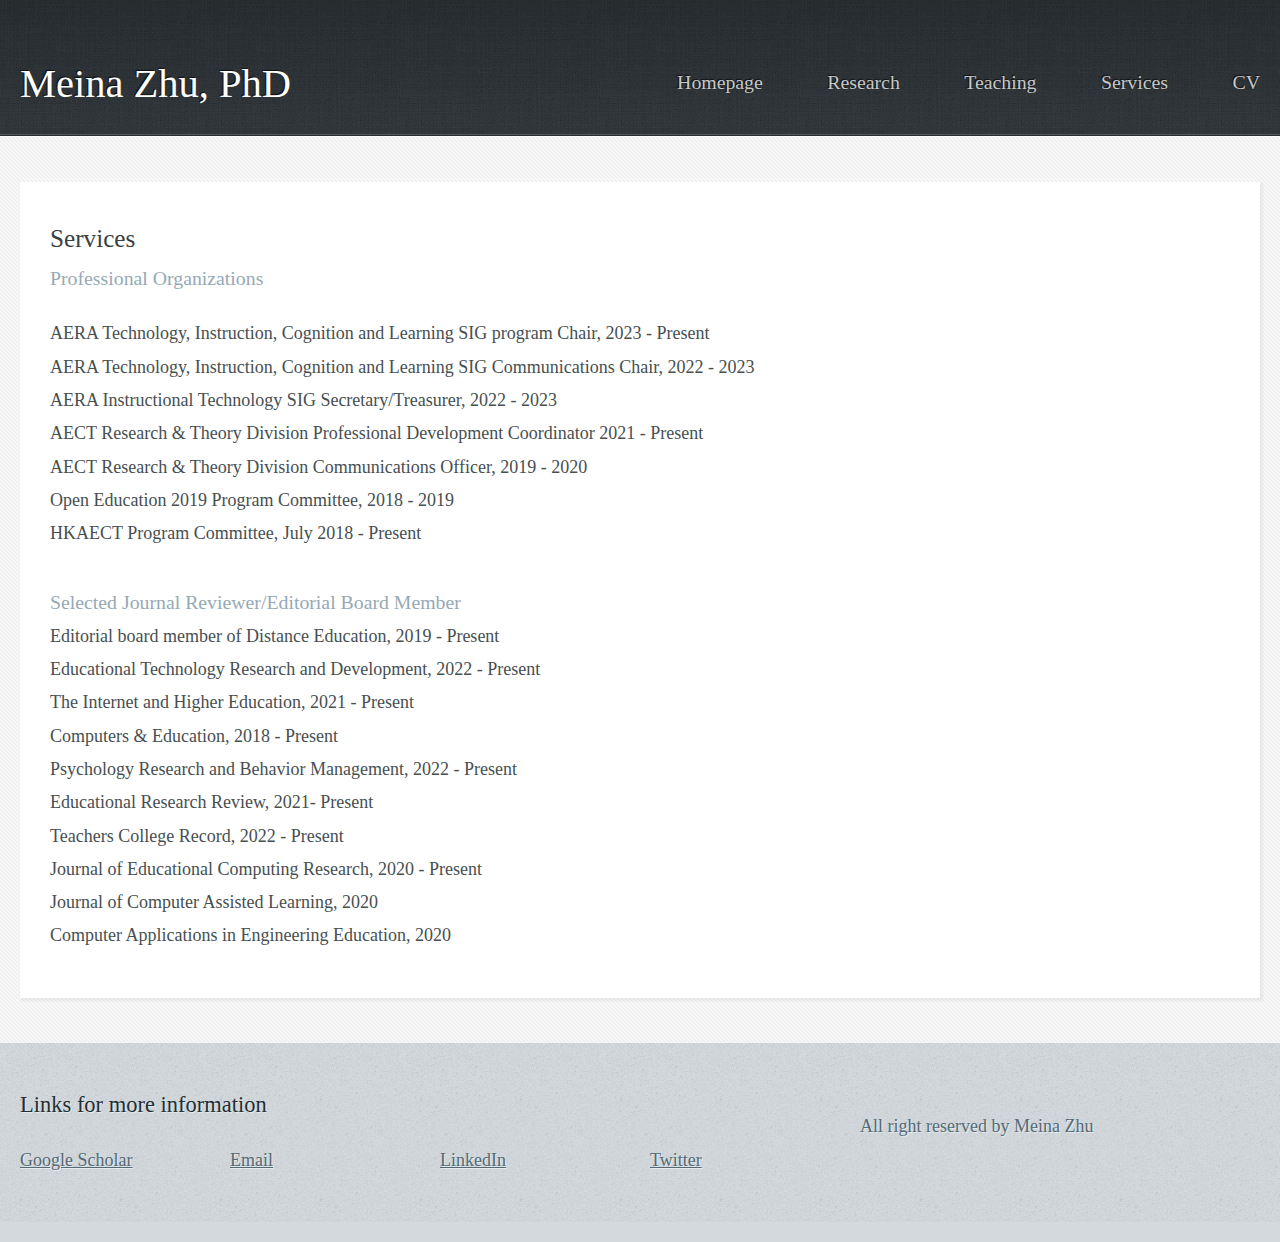
<file: services.html>
<!DOCTYPE HTML>
<!--
Services
-->
<html>
	<head>
		<title>Meina Zhu</title>
		<meta charset="utf-8" />
		<meta name="viewport" content="width=device-width, initial-scale=1, user-scalable=no" />
		<link rel="stylesheet" href="assets/css/main.css" />
	</head>
	<body class="subpage">
		<div id="page-wrapper">

			<!-- Header -->
				<section id="header">
					<div class="container">
						<div class="row">
							<div class="col-12">

								<!-- Logo -->
									<h1><a href="index.html" id="logo">Meina Zhu, PhD</a></h1>

								<!-- Nav -->
									<nav id="nav">
										<a href="index.html">Homepage</a>
										<a href="research.html">Research</a>
										<a href="teaching.html">Teaching</a>
										<a href="services.html">Services</a>
										<a href="cv.html">CV</a>
									</nav>


							</div>
						</div>
					</div>
				</section>

			<!-- Content -->
				<!-- Content -->
				<section id="content">
					<div class="container">
						<div class="row">
							<div class="col-12">

								<!-- Main Content -->
									<section>
										<header>
											<h2>Services</h2>
											<h3>Professional Organizations</h3>
										</header>

										<ul>
											<li>AERA Technology, Instruction, Cognition and Learning SIG program Chair, 2023 - Present</li>
											<li>AERA Technology, Instruction, Cognition and Learning SIG Communications Chair, 2022 - 2023</li>
											<li>AERA Instructional Technology SIG Secretary/Treasurer, 2022 - 2023</li>
											 <li>AECT Research & Theory Division Professional Development Coordinator 2021 - Present</li>
											 <li>AECT Research & Theory Division Communications Officer, 2019 - 2020</li>
											 <li>Open Education 2019 Program Committee, 2018 - 2019</li>
											 <li>HKAECT Program Committee, July 2018 - Present</li>
											
                                                                                 </ul> 
												<h3>Selected Journal Reviewer/Editorial Board Member</h3>
										<ul>
											<li>Editorial board member of Distance Education, 2019 - Present</li>
											<li>Educational Technology Research and Development, 2022 - Present</li>
											 <li>The Internet and Higher Education, 2021 - Present</li>
										         <li>Computers & Education, 2018 - Present</li>
											 <li>Psychology Research and Behavior Management, 2022 - Present</li>
											 <li>Educational Research Review, 2021- Present</li>
											 <li>Teachers College Record, 2022 - Present</li>
											 <li>Journal of Educational Computing Research, 2020 - Present</li>
											 <li>Journal of Computer Assisted Learning, 2020</li>
											<li>Computer Applications in Engineering Education, 2020</li>
                                                                                 </ul> 
									</section>

							</div>
						</div>
					</div>
				</section>


			<!-- Footer -->
				<section id="footer">
					<div class="container">
						<div class="row">
							<div class="col-8 col-12-medium">

								<!-- Links -->
									<section>
										<h2>Links for more information</h2>
										<div>
											<div class="row">
												<div class="col-3 col-12-small">
													<ul class="link-list last-child">
														<li><a href="https://scholar.google.com/citations?hl=en&user=p5ErZXUAAAAJ&view_op=list_works&sortby=pubdate">Google Scholar</a></li>
											
													</ul>
												</div>
												<div class="col-3 col-12-small">
													<ul class="link-list last-child">
														<li><a href="mailto:meinazhu@wayne.edu">Email</a></li>
														
													</ul>
												</div>
												<div class="col-3 col-12-small">
													<ul class="link-list last-child">
														<li><a href="https://www.linkedin.com/in/meina-zhu/">LinkedIn</a></li>
													
													</ul>
												</div>
												<div class="col-3 col-12-small">
													<ul class="link-list last-child">
														<li><a href="#">Twitter</a></li>
													
													</ul>
												</div>
											</div>
										</div>
									</section>

							</div>
							<div class="col-4 col-12-medium imp-medium">

								<!-- Blurb -->
									<section>
										<h2> </h2>
										<p>
										All right reserved by Meina Zhu
										</p>
									</section>

							</div>
						</div>
					</div>
				</section>

			<!-- Copyright -->
			

		</div>

		<!-- Scripts -->
			<script src="assets/js/jquery.min.js"></script>
			<script src="assets/js/browser.min.js"></script>
			<script src="assets/js/breakpoints.min.js"></script>
			<script src="assets/js/util.js"></script>
			<script src="assets/js/main.js"></script>

	</body>
</html>
</file>
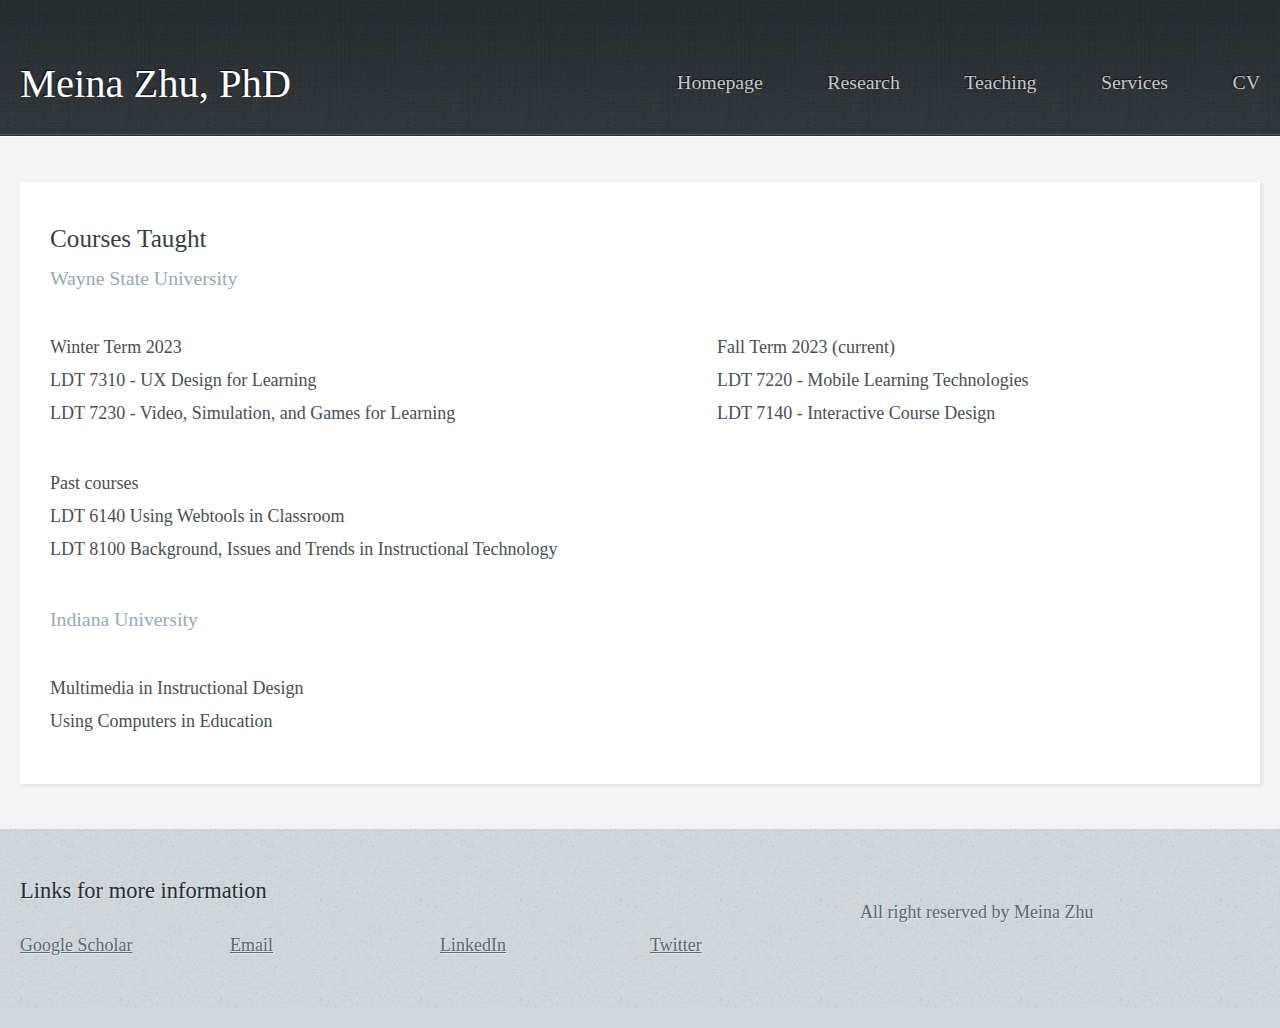
<file: teaching.html>
<!DOCTYPE HTML>
<!--
Teaching
-->
<html>
	<head>
		<title>Meina Zhu</title>
		<meta charset="utf-8" />
		<meta name="viewport" content="width=device-width, initial-scale=1, user-scalable=no" />
		<link rel="stylesheet" href="assets/css/main.css" />
	</head>
	<body class="subpage">
		<div id="page-wrapper">

			<!-- Header -->
				<section id="header">
					<div class="container">
						<div class="row">
							<div class="col-12">

								<!-- Logo -->
									<h1><a href="index.html" id="logo">Meina Zhu, PhD</a></h1>

								<!-- Nav -->
								<nav id="nav">
										<a href="index.html">Homepage</a>
										<a href="research.html">Research</a>
										<a href="teaching.html">Teaching</a>
										<a href="services.html">Services</a>
										<a href="cv.html">CV</a>
									</nav>

							</div>
						</div>
					</div>
				</section>

			<!-- Content -->
				<!-- Content -->
				<section id="content">
					<div class="container">
						<div class="row">
							<div class="col-12">

								<!-- Main Content -->
									<section>
										<header>
											<h2>Courses Taught</h2>
											<h3>Wayne State University </h3>
										</header>
										<p>
																			<table style="width:100%">
  <tr>
    <td>Winter Term 2023</td>
    <td>Fall Term 2023 (current)</td>
  </tr>
  <tr>
    <td>LDT 7310 - UX Design for Learning </td>
    <td>LDT 7220 - Mobile Learning Technologies </td>
  </tr>
  <tr>
    <td>LDT 7230 - Video, Simulation, and Games for Learning </td>
    <td>LDT 7140 - Interactive Course Design</td>
  </tr>
</table>		
										</p>
                                                                        <p>

										
																			<table style="width:100%">
  <tr>
    <td>Past courses</td>

  </tr>
  <tr>
    <td>LDT 6140 Using Webtools in Classroom  </td>
  
  </tr>
  <tr>
    <td>LDT 8100 Background, Issues and Trends in Instructional Technology</td>

  </tr>
</table>	
										
									

		</p>

										
										<h3>Indiana University </h3>
										<p>
										<table style="width:100%">

  <tr>
    <td>Multimedia in Instructional Design </td>
  </tr>
  <tr>
    <td>Using Computers in Education </td>
   
  </tr>
</table>
										</p>
										
									</section>

							</div>
						</div>
					</div>
				</section>


		<!-- Footer -->
				<section id="footer">
					<div class="container">
						<div class="row">
							<div class="col-8 col-12-medium">

								<!-- Links -->
									<section>
										<h2>Links for more information</h2>
										<div>
											<div class="row">
												<div class="col-3 col-12-small">
													<ul class="link-list last-child">
														<li><a href="https://scholar.google.com/citations?hl=en&user=p5ErZXUAAAAJ&view_op=list_works&sortby=pubdate">Google Scholar</a></li>
											
													</ul>
												</div>
												<div class="col-3 col-12-small">
													<ul class="link-list last-child">
														<li><a href="mailto:meinazhu@wayne.edu">Email</a></li>
														
													</ul>
												</div>
												<div class="col-3 col-12-small">
													<ul class="link-list last-child">
														<li><a href="https://www.linkedin.com/in/meina-zhu/">LinkedIn</a></li>
													
													</ul>
												</div>
												<div class="col-3 col-12-small">
													<ul class="link-list last-child">
														<li><a href="#">Twitter</a></li>
													
													</ul>
												</div>
											</div>
										</div>
									</section>

							</div>
							<div class="col-4 col-12-medium imp-medium">

								<!-- Blurb -->
									<section>
										<h2> </h2>
										<p>
										All right reserved by Meina Zhu
										</p>
									</section>

							</div>
						</div>
					</div>
				</section>

			<!-- Copyright -->
			

		</div>

		<!-- Scripts -->
			<script src="assets/js/jquery.min.js"></script>
			<script src="assets/js/browser.min.js"></script>
			<script src="assets/js/breakpoints.min.js"></script>
			<script src="assets/js/util.js"></script>
			<script src="assets/js/main.js"></script>

	</body>
</html>
</file>
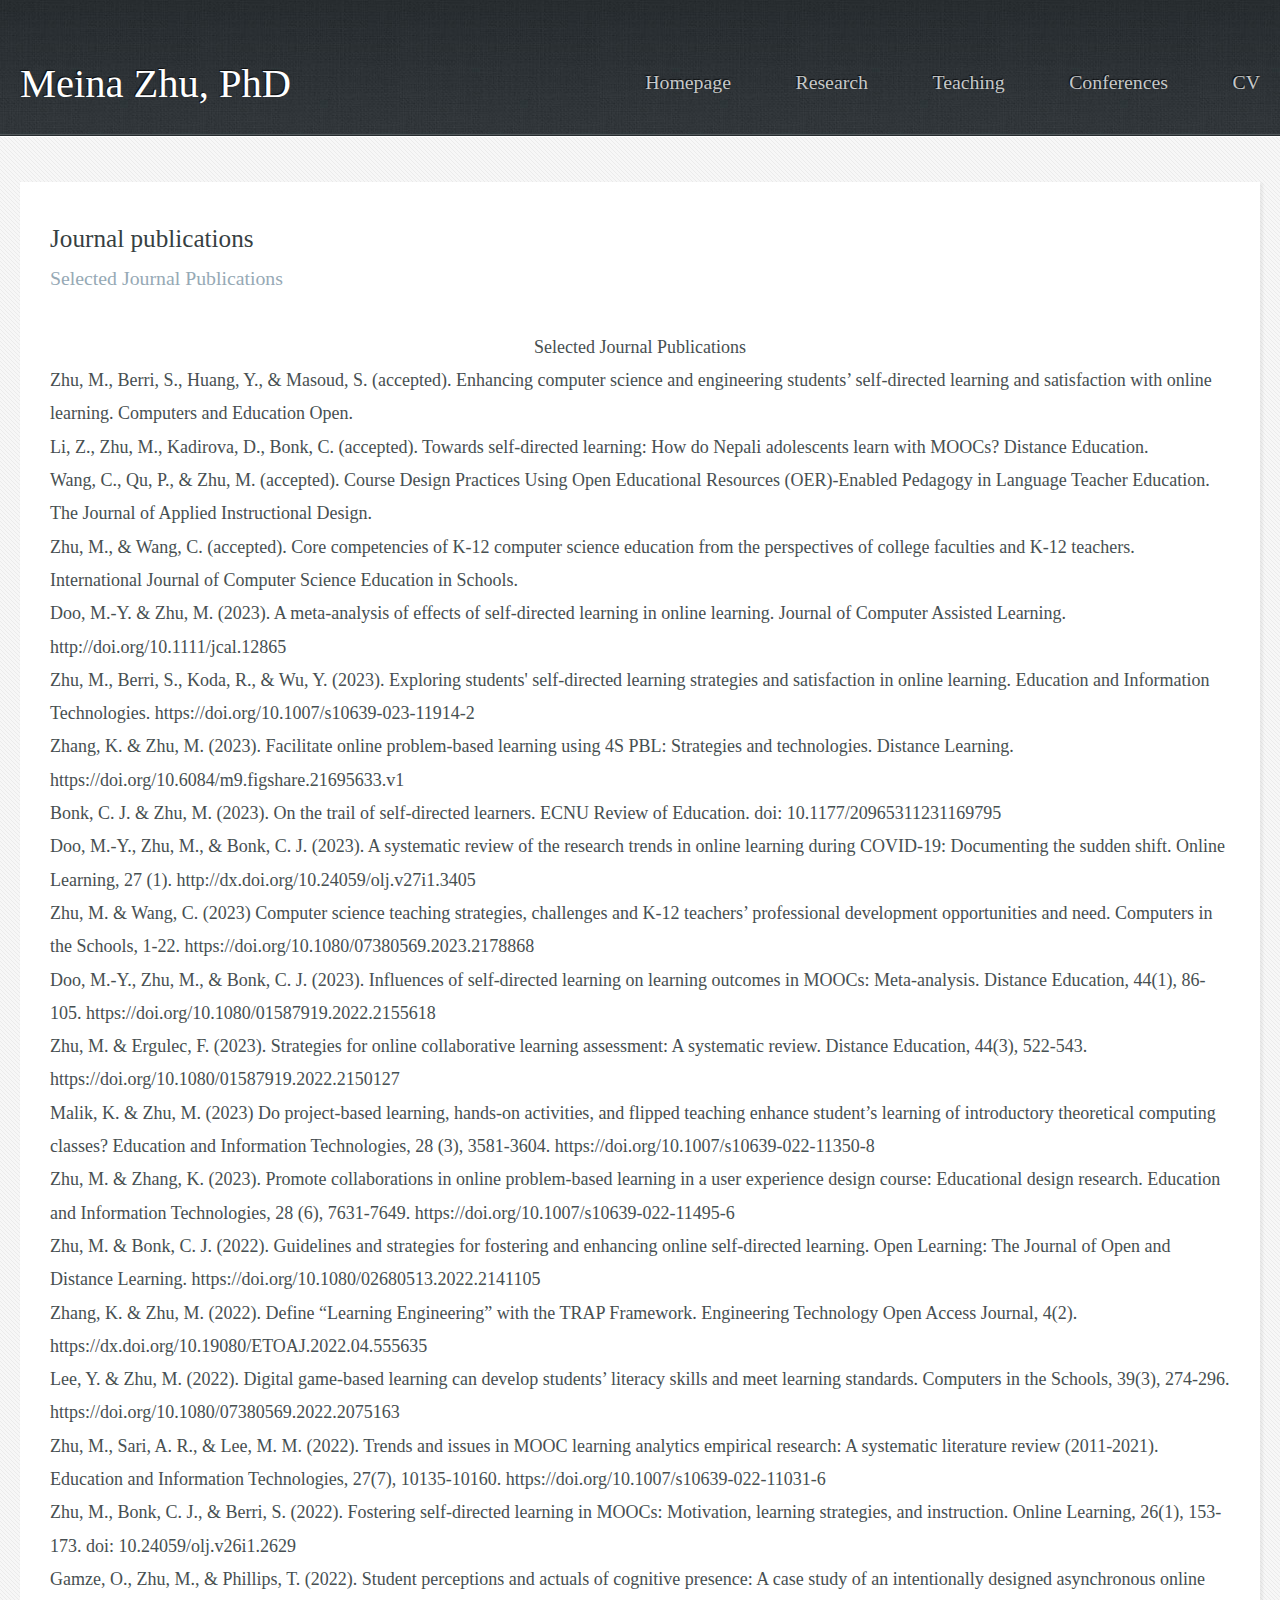
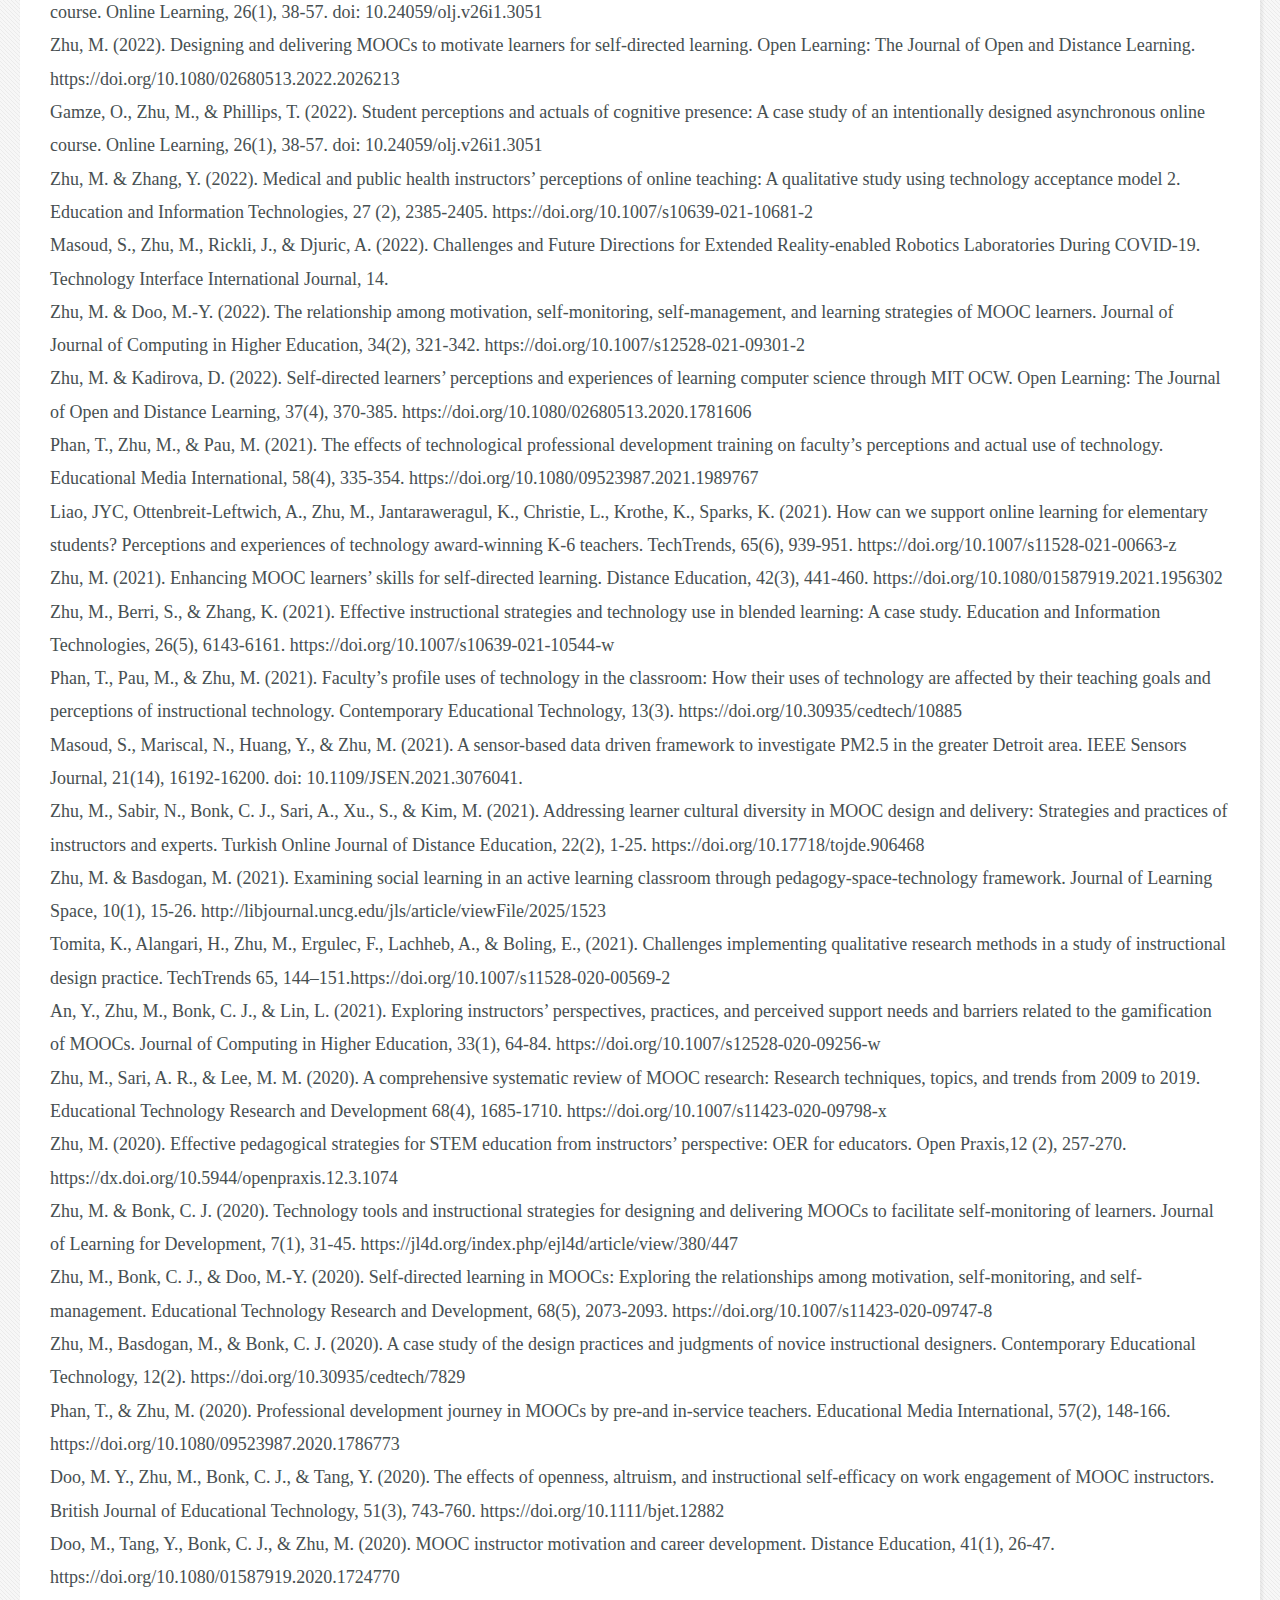
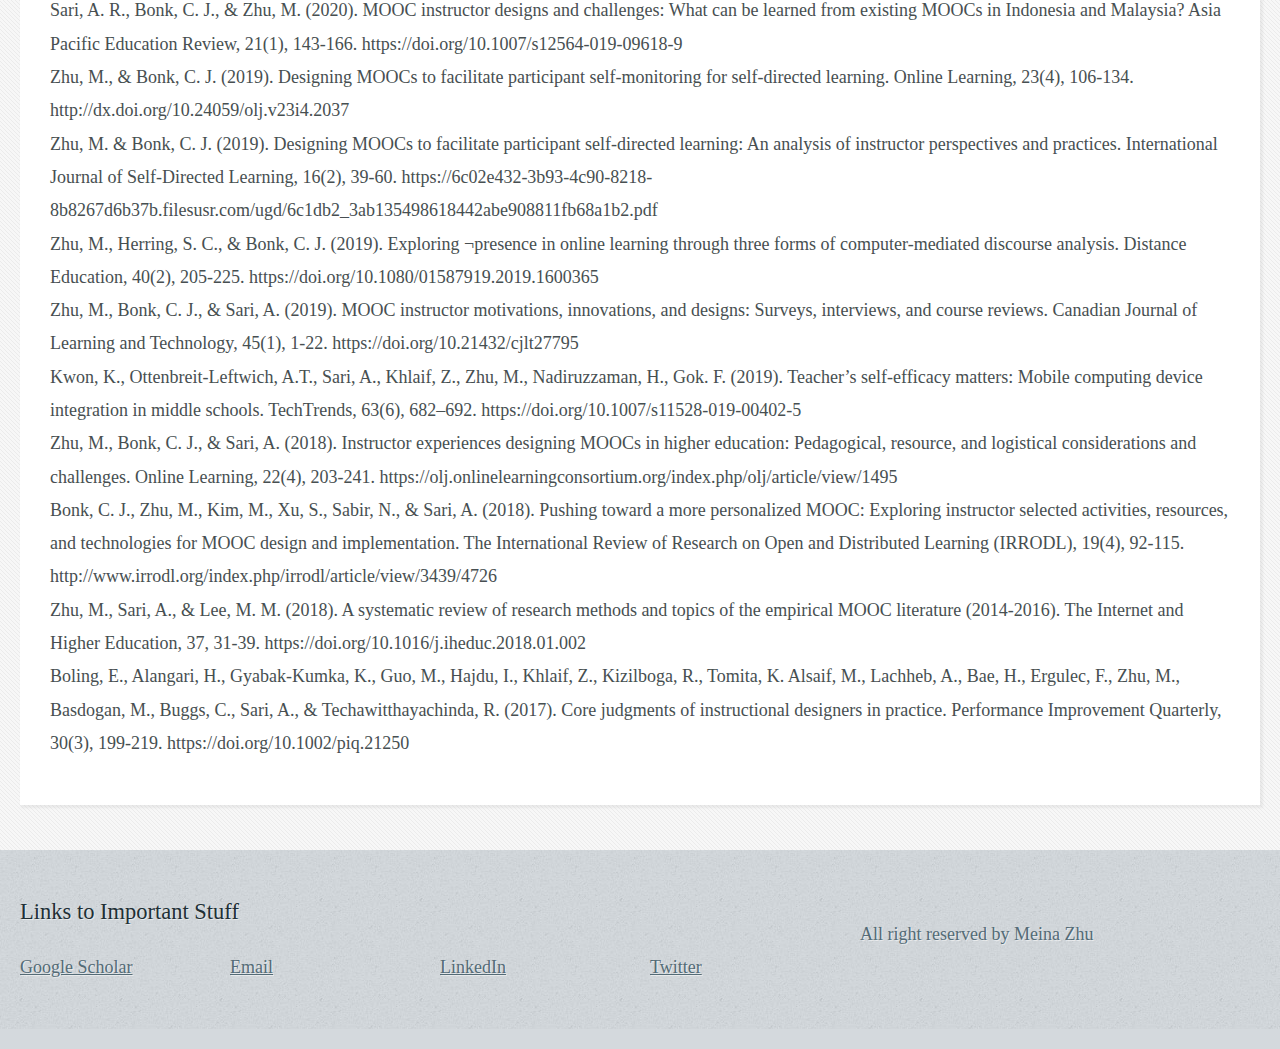
<file: threecolumn.html>
<!DOCTYPE HTML>
<!--
	Research publications
	html5up.net | @ajlkn
	Free for personal and commercial use under the CCA 3.0 license (html5up.net/license)
-->
<html>
	<head>
		<title>Meina Zhu</title>
		<meta charset="utf-8" />
		<meta name="viewport" content="width=device-width, initial-scale=1, user-scalable=no" />
		<link rel="stylesheet" href="assets/css/main.css" />
	</head>
	<body class="subpage">
		<div id="page-wrapper">

			<!-- Header -->
				<section id="header">
					<div class="container">
						<div class="row">
							<div class="col-12">

								<!-- Logo -->
									<h1><a href="index.html" id="logo">Meina Zhu, PhD</a></h1>

								<!-- Nav -->
								<nav id="nav">
										<a href="index.html">Homepage</a>
										<a href="research.html">Research</a>
										<a href="teaching.html">Teaching</a>
										<a href="twocolumn2.html">Conferences</a>
										<a href="onecolumn.html">CV</a>
									</nav>

							</div>
						</div>
					</div>
				</section>

			<!-- Content -->
				<section id="content">
					<div class="container">
						<div class="row">
							<div class="col-12">

								<!-- Main Content -->
									<section>
										<header>
											<h2>Journal publications</h2>
											<h3>Selected Journal Publications</h3>
										</header>
										<p>
											<table>
  <tr>
    <th>Selected Journal Publications</th>
 
  </tr>
  <tr>
    <td>Zhu, M., Berri, S., Huang, Y., & Masoud, S. (accepted). Enhancing computer science and engineering students’ self-directed learning and satisfaction with online learning. Computers and Education Open.
   </td>
  
  </tr>
  <tr>
    <td>Li, Z., Zhu, M., Kadirova, D., Bonk, C. (accepted). Towards self-directed learning: How do Nepali adolescents learn with MOOCs? Distance Education.</td>
   
  </tr>

  <tr>
    <td>Wang, C., Qu, P., & Zhu, M. (accepted). Course Design Practices Using Open Educational Resources (OER)-Enabled Pedagogy in Language Teacher Education. The Journal of Applied Instructional Design.</td>
   
  </tr>

  <tr>
    <td>Zhu, M., & Wang, C. (accepted). Core competencies of K-12 computer science education from the perspectives of college faculties and K-12 teachers. International Journal of Computer Science Education in Schools.</td>
   
  </tr>

  <tr>
    <td>Doo, M.-Y. & Zhu, M. (2023). A meta-analysis of effects of self-directed learning in online learning. Journal of Computer Assisted Learning. http://doi.org/10.1111/jcal.12865</td>
   
  </tr>

   <tr>
    <td>Zhu, M., Berri, S., Koda, R., & Wu, Y. (2023). Exploring students' self-directed learning strategies and satisfaction in online learning. Education and Information Technologies. https://doi.org/10.1007/s10639-023-11914-2</td>
   
  </tr>

   <tr>
    <td>Zhang, K. & Zhu, M. (2023). Facilitate online problem-based learning using 4S PBL: Strategies and technologies. Distance Learning. https://doi.org/10.6084/m9.figshare.21695633.v1</td>
   
   </tr>
									

   <tr>
    <td>Bonk, C. J. & Zhu, M. (2023). On the trail of self-directed learners. ECNU Review of Education. doi: 10.1177/20965311231169795</td>
   
  </tr>

  <tr>
    <td>Doo, M.-Y., Zhu, M., & Bonk, C. J. (2023). A systematic review of the research trends in online learning during COVID-19: Documenting the sudden shift. Online Learning, 27 (1). http://dx.doi.org/10.24059/olj.v27i1.3405</td>
   
  </tr>


  <tr>
    <td>Zhu, M. & Wang, C. (2023) Computer science teaching strategies, challenges and K-12 teachers’ professional development opportunities and need. Computers in the Schools, 1-22. https://doi.org/10.1080/07380569.2023.2178868
</td>
   
  </tr>

  <tr>
    <td>Doo, M.-Y., Zhu, M., & Bonk, C. J. (2023). Influences of self-directed learning on learning outcomes in MOOCs: Meta-analysis. Distance Education, 44(1), 86-105.  https://doi.org/10.1080/01587919.2022.2155618</td>
   
  </tr>
   <tr>
    <td>Zhu, M. & Ergulec, F. (2023). Strategies for online collaborative learning assessment: A systematic review. Distance Education, 44(3), 522-543. https://doi.org/10.1080/01587919.2022.2150127  </td>
   
  </tr>
												  <tr>
    <td>Malik, K. & Zhu, M. (2023) Do project-based learning, hands-on activities, and flipped teaching enhance student’s learning of introductory theoretical computing classes? Education and Information Technologies, 28 (3), 3581-3604. https://doi.org/10.1007/s10639-022-11350-8
</td>
   
  </tr>
												  <tr>
    <td>Zhu, M. & Zhang, K. (2023). Promote collaborations in online problem-based learning in a user experience design course: Educational design research. Education and Information Technologies, 28 (6), 7631-7649. https://doi.org/10.1007/s10639-022-11495-6</td>
   
  </tr>

												</tr>
												  <tr>
    <td>Zhu, M. & Bonk, C. J. (2022). Guidelines and strategies for fostering and enhancing online self-directed learning. Open Learning: The Journal of Open and Distance Learning. https://doi.org/10.1080/02680513.2022.2141105
</td>
   
  </tr>

																							  <tr>
    <td>Zhang, K. & Zhu, M. (2022). Define “Learning Engineering” with the TRAP Framework. Engineering Technology Open Access Journal, 4(2). https://dx.doi.org/10.19080/ETOAJ.2022.04.555635

</td>
   
  </tr>

																							  <tr>
    <td>Lee, Y. & Zhu, M. (2022). Digital game-based learning can develop students’ literacy skills and meet learning standards. Computers in the Schools, 39(3), 274-296. https://doi.org/10.1080/07380569.2022.2075163
</td>
   
  </tr>
												
 <tr>
    <td>Zhu, M., Sari, A. R., & Lee, M. M. (2022). Trends and issues in MOOC learning analytics empirical research: A systematic literature review (2011-2021). Education and Information Technologies, 27(7), 10135-10160. https://doi.org/10.1007/s10639-022-11031-6</td>
   
  </tr>

 <tr>
    <td>Zhu, M., Bonk, C. J., & Berri, S. (2022). Fostering self-directed learning in MOOCs: Motivation, learning strategies, and instruction. Online Learning, 26(1), 153-173. doi: 10.24059/olj.v26i1.2629 </td>

</td>
   
  </tr>

												
 <tr>
    <td>Gamze, O., Zhu, M., & Phillips, T. (2022). Student perceptions and actuals of cognitive presence: A case study of an intentionally designed asynchronous online course. Online Learning, 26(1), 38-57. doi: 10.24059/olj.v26i1.3051</td>
   
  </tr>

 <tr>
    <td>Zhu, M. (2022). Designing and delivering MOOCs to motivate learners for self-directed learning. Open Learning: The Journal of Open and Distance Learning. https://doi.org/10.1080/02680513.2022.2026213</td>
   
  </tr>
<tr>
    <td>Gamze, O., Zhu, M., & Phillips, T. (2022). Student perceptions and actuals of cognitive presence: A case study of an intentionally designed asynchronous online course. Online Learning, 26(1), 38-57. doi: 10.24059/olj.v26i1.3051</td>
   
  </tr>

<tr>
    <td>Zhu, M. & Zhang, Y. (2022). Medical and public health instructors’ perceptions of online teaching: A qualitative study using technology acceptance model 2. Education and Information Technologies, 27 (2), 2385-2405. https://doi.org/10.1007/s10639-021-10681-2</td>
   
  </tr>
<tr>
    <td>Masoud, S., Zhu, M., Rickli, J., & Djuric, A. (2022). Challenges and Future Directions for Extended Reality-enabled Robotics Laboratories During COVID-19. Technology Interface International Journal, 14.</td>
   
  </tr>

<tr>
    <td>Zhu, M. & Doo, M.-Y. (2022). The relationship among motivation, self-monitoring, self-management, and learning strategies of MOOC learners. Journal of Journal of Computing in Higher Education, 34(2), 321-342. https://doi.org/10.1007/s12528-021-09301-2</td>
   
  </tr>
												
 <tr>
    <td>Zhu, M. & Kadirova, D. (2022). Self-directed learners’ perceptions and experiences of learning computer science through MIT OCW. Open Learning: The Journal of Open and Distance Learning, 37(4), 370-385. https://doi.org/10.1080/02680513.2020.1781606
</td>
   
  </tr>
												
  <tr>																								
    <td>Phan, T., Zhu, M., & Pau, M. (2021). The effects of technological professional development training on faculty’s perceptions and actual use of technology. Educational Media International, 58(4), 335-354. https://doi.org/10.1080/09523987.2021.1989767</td>
   
  </tr>
												

<tr>
    <td>Liao, JYC, Ottenbreit-Leftwich, A., Zhu, M., Jantaraweragul, K., Christie, L., Krothe, K., Sparks, K. (2021). How can we support online learning for elementary students? Perceptions and experiences of technology award-winning K-6 teachers. TechTrends, 65(6), 939-951. https://doi.org/10.1007/s11528-021-00663-z</td>
   
  </tr>

											
<tr>
    <td>Zhu, M. (2021). Enhancing MOOC learners’ skills for self-directed learning. Distance Education, 42(3), 441-460. https://doi.org/10.1080/01587919.2021.1956302</td>
   
  </tr>

											
  <tr>
    <td>Zhu, M., Berri, S., & Zhang, K. (2021). Effective instructional strategies and technology use in blended learning: A case study. Education and Information Technologies, 26(5), 6143-6161. https://doi.org/10.1007/s10639-021-10544-w</td>
   
  </tr>

																							
 <tr>
    <td>Phan, T., Pau, M., & Zhu, M. (2021). Faculty’s profile uses of technology in the classroom: How their uses of technology are affected by their teaching goals and perceptions of instructional technology. Contemporary Educational Technology, 13(3). https://doi.org/10.30935/cedtech/10885
</td>
   
  </tr>

<tr>
    <td>Masoud, S., Mariscal, N., Huang, Y., & Zhu, M. (2021). A sensor-based data driven framework to investigate PM2.5 in the greater Detroit area. IEEE Sensors Journal, 21(14), 16192-16200. doi: 10.1109/JSEN.2021.3076041.
</td> 
  </tr>

<tr>
    <td>Zhu, M., Sabir, N., Bonk, C. J., Sari, A., Xu., S., & Kim, M. (2021). Addressing learner cultural diversity in MOOC design and delivery: Strategies and practices of instructors and experts. Turkish Online Journal of Distance Education, 22(2), 1-25. https://doi.org/10.17718/tojde.906468
</td> 
  </tr>

<tr>
    <td>Zhu, M. & Basdogan, M. (2021). Examining social learning in an active learning classroom through pedagogy-space-technology framework. Journal of Learning Space, 10(1), 15-26. http://libjournal.uncg.edu/jls/article/viewFile/2025/1523
</td> 
  </tr>

												<tr>
    <td>Tomita, K., Alangari, H., Zhu, M., Ergulec, F., Lachheb, A., & Boling, E., (2021). Challenges implementing qualitative research methods in a study of instructional design practice. TechTrends 65, 144–151.https://doi.org/10.1007/s11528-020-00569-2
</td>
  </tr>

<tr>
    <td>An, Y., Zhu, M., Bonk, C. J., & Lin, L. (2021). Exploring instructors’ perspectives, practices, and perceived support needs and barriers related to the gamification of MOOCs. Journal of Computing in Higher Education, 33(1), 64-84. https://doi.org/10.1007/s12528-020-09256-w

</td> 
  </tr>

<tr>
    <td>Zhu, M., Sari, A. R., & Lee, M. M. (2020). A comprehensive systematic review of MOOC research: Research techniques, topics, and trends from 2009 to 2019. Educational Technology Research and Development 68(4), 1685-1710. https://doi.org/10.1007/s11423-020-09798-x
</td> 
  </tr>

<tr>
    <td>Zhu, M. (2020). Effective pedagogical strategies for STEM education from instructors’ perspective: OER for educators. Open Praxis,12 (2), 257-270. https://dx.doi.org/10.5944/openpraxis.12.3.1074
</td> 
  </tr>
	    
<tr>
    <td>Zhu, M. & Bonk, C. J. (2020). Technology tools and instructional strategies for designing and delivering MOOCs to facilitate self-monitoring of learners. Journal of Learning for Development, 7(1), 31-45. https://jl4d.org/index.php/ejl4d/article/view/380/447
 </td>
</tr>

<tr>
    <td>Zhu, M., Bonk, C. J., & Doo, M.-Y. (2020). Self-directed learning in MOOCs: Exploring the relationships among motivation, self-monitoring, and self-management. Educational Technology Research and Development, 68(5), 2073-2093. https://doi.org/10.1007/s11423-020-09747-8
 </td>
</tr>

<tr>
    <td>Zhu, M., Basdogan, M., & Bonk, C. J. (2020). A case study of the design practices and judgments of novice instructional designers. Contemporary Educational Technology, 12(2). https://doi.org/10.30935/cedtech/7829
 </td>
</tr>
												
<tr>
    <td>Phan, T., & Zhu, M. (2020). Professional development journey in MOOCs by pre-and in-service teachers. Educational Media International, 57(2), 148-166. https://doi.org/10.1080/09523987.2020.1786773
 </td>
</tr>

<tr>
    <td>Doo, M. Y., Zhu, M., Bonk, C. J., & Tang, Y. (2020). The effects of openness, altruism, and instructional self-efficacy on work engagement of MOOC instructors. British Journal of Educational Technology, 51(3), 743-760. https://doi.org/10.1111/bjet.12882
 </td>
</tr>
												
<tr>
    <td>Doo, M., Tang, Y., Bonk, C. J., & Zhu, M. (2020). MOOC instructor motivation and career development. Distance Education, 41(1), 26-47. https://doi.org/10.1080/01587919.2020.1724770
 </td>
</tr>

<tr>
    <td>Sari, A. R., Bonk, C. J., & Zhu, M. (2020). MOOC instructor designs and challenges: What can be learned from existing MOOCs in Indonesia and Malaysia? Asia Pacific Education Review, 21(1), 143-166. https://doi.org/10.1007/s12564-019-09618-9
 </td>
</tr>

<tr>
    <td>Zhu, M., & Bonk, C. J. (2019). Designing MOOCs to facilitate participant self-monitoring for self-directed learning. Online Learning, 23(4), 106-134. http://dx.doi.org/10.24059/olj.v23i4.2037
 </td>
</tr>

<tr>
    <td>Zhu, M. & Bonk, C. J. (2019). Designing MOOCs to facilitate participant self-directed learning: An analysis of instructor perspectives and practices. International Journal of Self-Directed Learning, 16(2), 39-60. https://6c02e432-3b93-4c90-8218-8b8267d6b37b.filesusr.com/ugd/6c1db2_3ab135498618442abe908811fb68a1b2.pdf
 </td>
</tr>

<tr>
    <td>Zhu, M., Herring, S. C., & Bonk, C. J. (2019). Exploring ¬presence in online learning through three forms of computer-mediated discourse analysis. Distance Education, 40(2), 205-225. https://doi.org/10.1080/01587919.2019.1600365
 </td>
</tr>

<tr>
    <td>Zhu, M., Bonk, C. J., & Sari, A. (2019). MOOC instructor motivations, innovations, and designs: Surveys, interviews, and course reviews. Canadian Journal of Learning and Technology, 45(1), 1-22. https://doi.org/10.21432/cjlt27795
 </td>
</tr>

<tr>
    <td>Kwon, K., Ottenbreit-Leftwich, A.T., Sari, A., Khlaif, Z., Zhu, M., Nadiruzzaman, H., Gok. F. (2019). Teacher’s self-efficacy matters: Mobile computing device integration in middle schools. TechTrends, 63(6), 682–692. https://doi.org/10.1007/s11528-019-00402-5
 </td>
</tr>

<tr>
    <td>Zhu, M., Bonk, C. J., & Sari, A. (2018). Instructor experiences designing MOOCs in higher education: Pedagogical, resource, and logistical considerations and challenges. Online Learning, 22(4), 203-241. https://olj.onlinelearningconsortium.org/index.php/olj/article/view/1495
 </td>
</tr>
		
<tr>
    <td>Bonk, C. J., Zhu, M., Kim, M., Xu, S., Sabir, N., & Sari, A. (2018). Pushing toward a more personalized MOOC: Exploring instructor selected activities, resources, and technologies for MOOC design and implementation. The International Review of Research on Open and Distributed Learning (IRRODL), 19(4), 92-115. http://www.irrodl.org/index.php/irrodl/article/view/3439/4726
 </td>
</tr>

<tr>
    <td>Zhu, M., Sari, A., & Lee, M. M. (2018). A systematic review of research methods and topics of the empirical MOOC literature (2014-2016). The Internet and Higher Education, 37, 31-39. https://doi.org/10.1016/j.iheduc.2018.01.002
 </td>
</tr>
<tr>
    <td>Boling, E., Alangari, H., Gyabak-Kumka, K., Guo, M., Hajdu, I., Khlaif, Z., Kizilboga, R., Tomita, K. Alsaif, M., Lachheb, A., Bae, H., Ergulec, F., Zhu, M., Basdogan, M., Buggs, C., Sari, A., & Techawitthayachinda, R. (2017). Core judgments of instructional designers in practice. Performance Improvement Quarterly, 30(3), 199-219. https://doi.org/10.1002/piq.21250
 </td>
</tr>
												
</table>
									


										</p>
									
									</section>

							</div>
						</div>
					</div>
				</section>
			<!-- Footer -->
				<section id="footer">
					<div class="container">
						<div class="row">
							<div class="col-8 col-12-medium">

								<!-- Links -->
									<section>
										<h2>Links to Important Stuff</h2>
										<div>
											<div class="row">
												<div class="col-3 col-12-small">
													<ul class="link-list last-child">
														<li><a href="#">Google Scholar</a></li>
											
													</ul>
												</div>
												<div class="col-3 col-12-small">
													<ul class="link-list last-child">
														<li><a href="#">Email</a></li>
														
													</ul>
												</div>
												<div class="col-3 col-12-small">
													<ul class="link-list last-child">
														<li><a href="#">LinkedIn</a></li>
													
													</ul>
												</div>
												<div class="col-3 col-12-small">
													<ul class="link-list last-child">
														<li><a href="#">Twitter</a></li>
													
													</ul>
												</div>
											</div>
										</div>
									</section>

							</div>
							<div class="col-4 col-12-medium imp-medium">

								<!-- Blurb -->
									<section>
										<h2> </h2>
										<p>
										All right reserved by Meina Zhu
										</p>
									</section>

							</div>
						</div>
					</div>
				</section>

			<!-- Copyright -->
			

		</div>

		<!-- Scripts -->
			<script src="assets/js/jquery.min.js"></script>
			<script src="assets/js/browser.min.js"></script>
			<script src="assets/js/breakpoints.min.js"></script>
			<script src="assets/js/util.js"></script>
			<script src="assets/js/main.js"></script>

	</body>
</html>
</file>
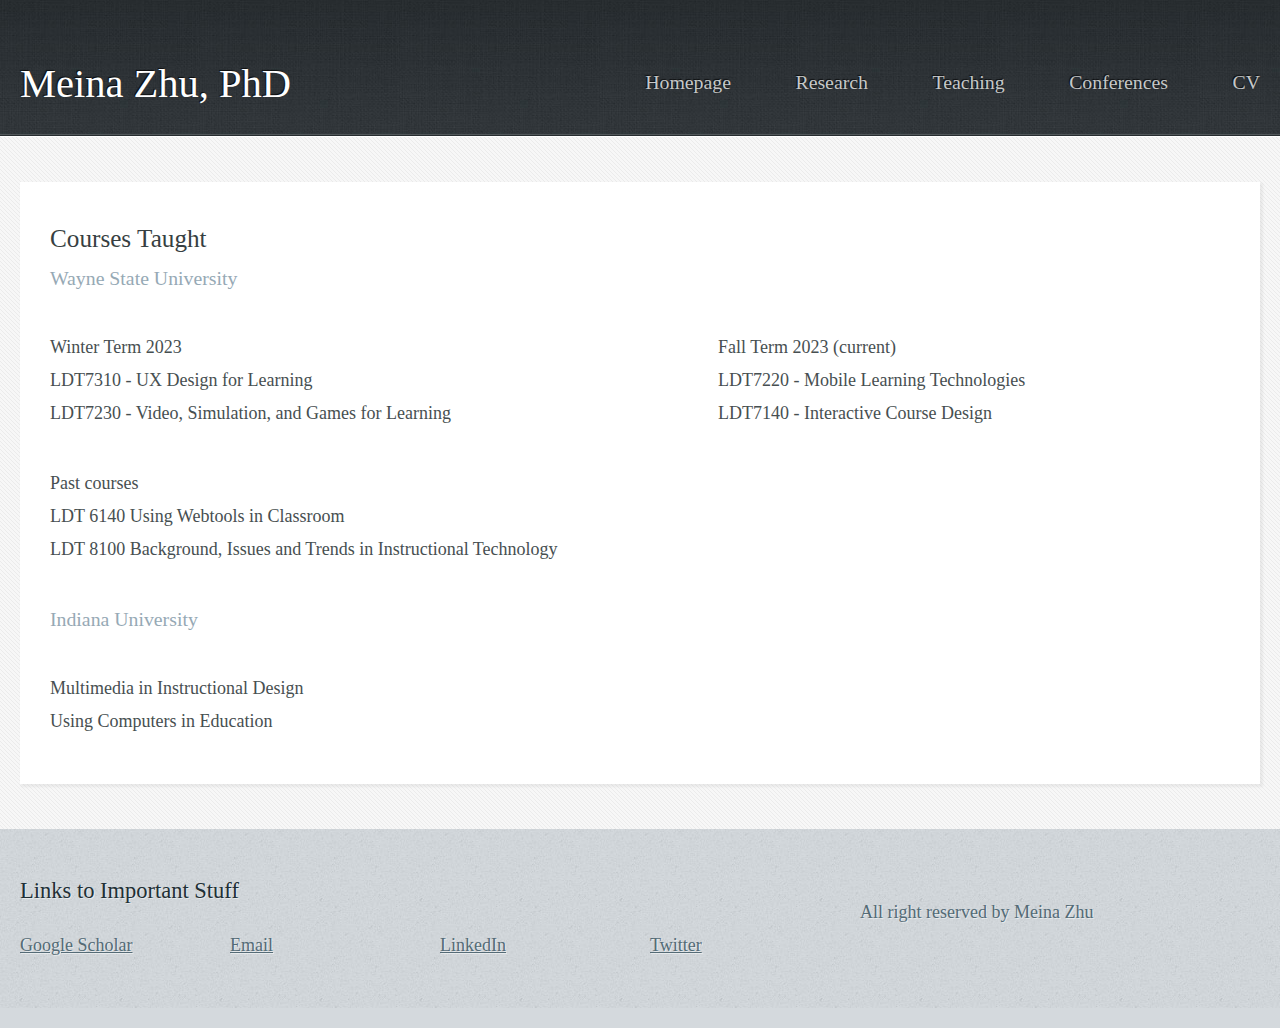
<file: twocolumn1.html>
<!DOCTYPE HTML>
<!--
	Halcyonic by HTML5 UP
	html5up.net | @ajlkn
	Free for personal and commercial use under the CCA 3.0 license (html5up.net/license)
-->
<html>
	<head>
		<title>Meina Zhu</title>
		<meta charset="utf-8" />
		<meta name="viewport" content="width=device-width, initial-scale=1, user-scalable=no" />
		<link rel="stylesheet" href="assets/css/main.css" />
	</head>
	<body class="subpage">
		<div id="page-wrapper">

			<!-- Header -->
				<section id="header">
					<div class="container">
						<div class="row">
							<div class="col-12">

								<!-- Logo -->
									<h1><a href="index.html" id="logo">Meina Zhu, PhD</a></h1>

								<!-- Nav -->
								<nav id="nav">
										<a href="index.html">Homepage</a>
										<a href="threecolumn.html">Research</a>
										<a href="twocolumn1.html">Teaching</a>
										<a href="twocolumn2.html">Conferences</a>
										<a href="onecolumn.html">CV</a>
									</nav>
							</div>
						</div>
					</div>
				</section>

			<!-- Content -->
				<!-- Content -->
				<section id="content">
					<div class="container">
						<div class="row">
							<div class="col-12">

								<!-- Main Content -->
									<section>
										<header>
											<h2>Courses Taught</h2>
											<h3>Wayne State University </h3>
										</header>
										<p>
																			<table style="width:100%">
  <tr>
    <td>Winter Term 2023</td>
    <td>Fall Term 2023 (current)</td>
  </tr>
  <tr>
    <td>LDT7310 - UX Design for Learning </td>
    <td>LDT7220 - Mobile Learning Technologies </td>
  </tr>
  <tr>
    <td>LDT7230 - Video, Simulation, and Games for Learning </td>
    <td>LDT7140 - Interactive Course Design</td>
  </tr>
</table>		
										</p>
                                                                        <p>

										
																			<table style="width:100%">
  <tr>
    <td>Past courses</td>

  </tr>
  <tr>
    <td>LDT 6140 Using Webtools in Classroom  </td>
  
  </tr>
  <tr>
    <td>LDT 8100 Background, Issues and Trends in Instructional Technology</td>

  </tr>
</table>	
										
									

		</p>

										
										<h3>Indiana University </h3>
										<p>
										<table style="width:100%">

  <tr>
    <td>Multimedia in Instructional Design </td>
  </tr>
  <tr>
    <td>Using Computers in Education </td>
   
  </tr>
</table>
										</p>
										
									</section>

							</div>
						</div>
					</div>
				</section>


		<!-- Footer -->
				<section id="footer">
					<div class="container">
						<div class="row">
							<div class="col-8 col-12-medium">

								<!-- Links -->
									<section>
										<h2>Links to Important Stuff</h2>
										<div>
											<div class="row">
												<div class="col-3 col-12-small">
													<ul class="link-list last-child">
														<li><a href="#">Google Scholar</a></li>
											
													</ul>
												</div>
												<div class="col-3 col-12-small">
													<ul class="link-list last-child">
														<li><a href="#">Email</a></li>
														
													</ul>
												</div>
												<div class="col-3 col-12-small">
													<ul class="link-list last-child">
														<li><a href="#">LinkedIn</a></li>
													
													</ul>
												</div>
												<div class="col-3 col-12-small">
													<ul class="link-list last-child">
														<li><a href="#">Twitter</a></li>
													
													</ul>
												</div>
											</div>
										</div>
									</section>

							</div>
							<div class="col-4 col-12-medium imp-medium">

								<!-- Blurb -->
									<section>
										<h2> </h2>
										<p>
										All right reserved by Meina Zhu
										</p>
									</section>

							</div>
						</div>
					</div>
				</section>

			<!-- Copyright -->
			

		</div>

		<!-- Scripts -->
			<script src="assets/js/jquery.min.js"></script>
			<script src="assets/js/browser.min.js"></script>
			<script src="assets/js/breakpoints.min.js"></script>
			<script src="assets/js/util.js"></script>
			<script src="assets/js/main.js"></script>

	</body>
</html>
</file>
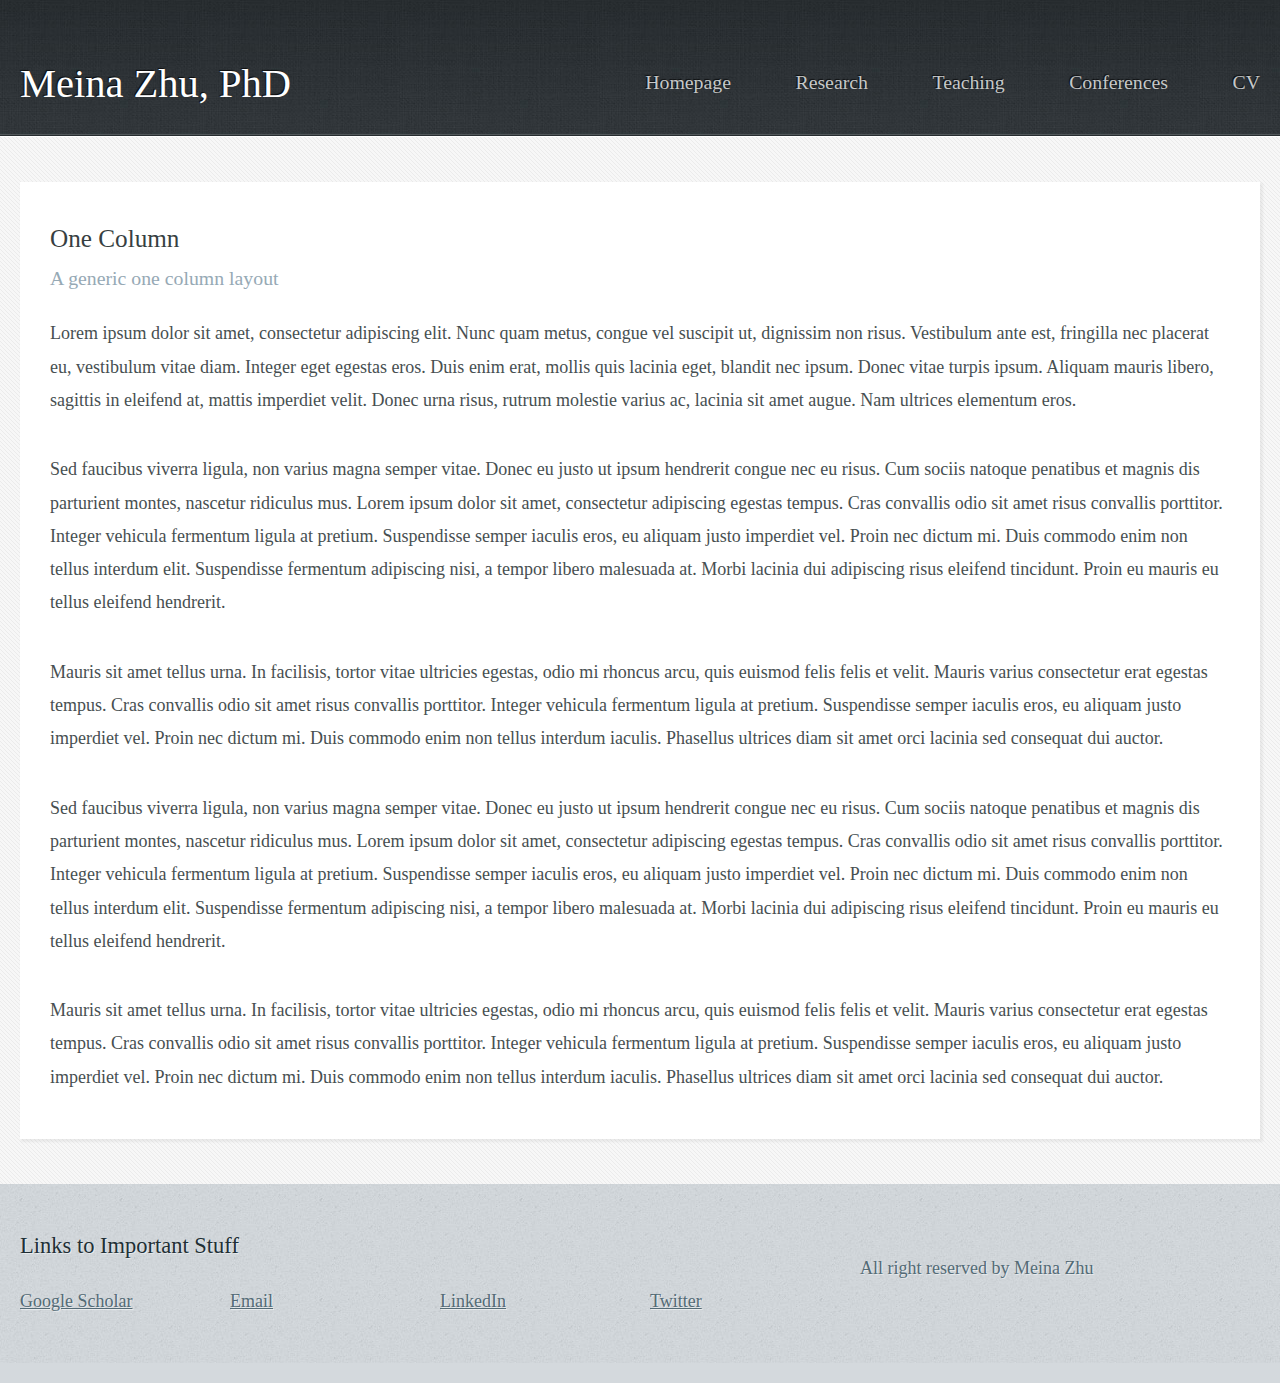
<file: twocolumn2.html>
<!DOCTYPE HTML>
<!--
	Halcyonic by HTML5 UP
	html5up.net | @ajlkn
	Free for personal and commercial use under the CCA 3.0 license (html5up.net/license)
-->
<html>
	<head>
		<title>Meina Zhu</title>
		<meta charset="utf-8" />
		<meta name="viewport" content="width=device-width, initial-scale=1, user-scalable=no" />
		<link rel="stylesheet" href="assets/css/main.css" />
	</head>
	<body class="subpage">
		<div id="page-wrapper">

			<!-- Header -->
				<section id="header">
					<div class="container">
						<div class="row">
							<div class="col-12">

								<!-- Logo -->
									<h1><a href="index.html" id="logo">Meina Zhu, PhD</a></h1>

								<!-- Nav -->
									<nav id="nav">
										<a href="index.html">Homepage</a>
										<a href="threecolumn.html">Research</a>
										<a href="twocolumn1.html">Teaching</a>
										<a href="twocolumn2.html">Conferences</a>
										<a href="onecolumn.html">CV</a>
									</nav>

							</div>
						</div>
					</div>
				</section>

			<!-- Content -->
				<!-- Content -->
				<section id="content">
					<div class="container">
						<div class="row">
							<div class="col-12">

								<!-- Main Content -->
									<section>
										<header>
											<h2>One Column</h2>
											<h3>A generic one column layout</h3>
										</header>
										<p>
											Lorem ipsum dolor sit amet, consectetur adipiscing elit. Nunc quam metus, congue
											vel suscipit ut, dignissim non risus. Vestibulum ante est, fringilla nec placerat
											eu, vestibulum vitae diam. Integer eget egestas eros. Duis enim erat, mollis quis
											lacinia eget, blandit nec ipsum. Donec vitae turpis ipsum. Aliquam mauris libero,
											sagittis in eleifend at, mattis imperdiet velit. Donec urna risus, rutrum molestie
											varius ac, lacinia sit amet augue. Nam ultrices elementum eros.
										</p>
										<p>
											Sed faucibus viverra ligula, non varius magna semper vitae. Donec eu justo ut ipsum
											hendrerit congue nec eu risus. Cum sociis natoque penatibus et magnis dis parturient
											montes, nascetur ridiculus mus. Lorem ipsum dolor sit amet, consectetur adipiscing
											egestas tempus. Cras convallis odio sit amet risus convallis porttitor. Integer
											vehicula fermentum ligula at pretium. Suspendisse semper iaculis eros, eu aliquam
											justo imperdiet vel. Proin nec dictum mi. Duis commodo enim non tellus interdum
											elit. Suspendisse fermentum adipiscing nisi, a tempor libero malesuada at. Morbi
											lacinia dui adipiscing risus eleifend tincidunt. Proin eu mauris eu tellus eleifend
											hendrerit.
										</p>
										<p>
											Mauris sit amet tellus urna. In facilisis, tortor vitae ultricies egestas, odio
											mi rhoncus arcu, quis euismod felis felis et velit. Mauris varius consectetur erat
											egestas tempus. Cras convallis odio sit amet risus convallis porttitor. Integer
											vehicula fermentum ligula at pretium. Suspendisse semper iaculis eros, eu aliquam
											justo imperdiet vel. Proin nec dictum mi. Duis commodo enim non tellus interdum
											iaculis. Phasellus ultrices diam sit amet orci lacinia sed consequat dui auctor.
										</p>
										<p>
											Sed faucibus viverra ligula, non varius magna semper vitae. Donec eu justo ut ipsum
											hendrerit congue nec eu risus. Cum sociis natoque penatibus et magnis dis parturient
											montes, nascetur ridiculus mus. Lorem ipsum dolor sit amet, consectetur adipiscing
											egestas tempus. Cras convallis odio sit amet risus convallis porttitor. Integer
											vehicula fermentum ligula at pretium. Suspendisse semper iaculis eros, eu aliquam
											justo imperdiet vel. Proin nec dictum mi. Duis commodo enim non tellus interdum
											elit. Suspendisse fermentum adipiscing nisi, a tempor libero malesuada at. Morbi
											lacinia dui adipiscing risus eleifend tincidunt. Proin eu mauris eu tellus eleifend
											hendrerit.
										</p>
										<p>
											Mauris sit amet tellus urna. In facilisis, tortor vitae ultricies egestas, odio
											mi rhoncus arcu, quis euismod felis felis et velit. Mauris varius consectetur erat
											egestas tempus. Cras convallis odio sit amet risus convallis porttitor. Integer
											vehicula fermentum ligula at pretium. Suspendisse semper iaculis eros, eu aliquam
											justo imperdiet vel. Proin nec dictum mi. Duis commodo enim non tellus interdum
											iaculis. Phasellus ultrices diam sit amet orci lacinia sed consequat dui auctor.
										</p>
									</section>

							</div>
						</div>
					</div>
				</section>


			<!-- Footer -->
				<section id="footer">
					<div class="container">
						<div class="row">
							<div class="col-8 col-12-medium">

								<!-- Links -->
									<section>
										<h2>Links to Important Stuff</h2>
										<div>
											<div class="row">
												<div class="col-3 col-12-small">
													<ul class="link-list last-child">
														<li><a href="#">Google Scholar</a></li>
											
													</ul>
												</div>
												<div class="col-3 col-12-small">
													<ul class="link-list last-child">
														<li><a href="#">Email</a></li>
														
													</ul>
												</div>
												<div class="col-3 col-12-small">
													<ul class="link-list last-child">
														<li><a href="#">LinkedIn</a></li>
													
													</ul>
												</div>
												<div class="col-3 col-12-small">
													<ul class="link-list last-child">
														<li><a href="#">Twitter</a></li>
													
													</ul>
												</div>
											</div>
										</div>
									</section>

							</div>
							<div class="col-4 col-12-medium imp-medium">

								<!-- Blurb -->
									<section>
										<h2> </h2>
										<p>
										All right reserved by Meina Zhu
										</p>
									</section>

							</div>
						</div>
					</div>
				</section>

			<!-- Copyright -->
			

		</div>

		<!-- Scripts -->
			<script src="assets/js/jquery.min.js"></script>
			<script src="assets/js/browser.min.js"></script>
			<script src="assets/js/breakpoints.min.js"></script>
			<script src="assets/js/util.js"></script>
			<script src="assets/js/main.js"></script>

	</body>
</html>
</file>
<file: assets/css/main.css>
@import url("https://fonts.googleapis.com/css?family=Yanone+Kaffeesatz:400,300,200");

/*
	Halcyonic by HTML5 UP
	html5up.net | @ajlkn
	Free for personal and commercial use under the CCA 3.0 license (html5up.net/license)
*/

html, body, div, span, applet, object,
iframe, h1, h2, h3, h4, h5, h6, p, blockquote,
pre, a, abbr, acronym, address, big, cite,
code, del, dfn, em, img, ins, kbd, q, s, samp,
small, strike, strong, sub, sup, tt, var, b,
u, i, center, dl, dt, dd, ol, ul, li, fieldset,
form, label, legend, table, caption, tbody,
tfoot, thead, tr, th, td, article, aside,
canvas, details, embed, figure, figcaption,
footer, header, hgroup, menu, nav, output, ruby,
section, summary, time, mark, audio, video {
	margin: 0;
	padding: 0;
	border: 0;
	font-size: 100%;
	font: inherit;
	vertical-align: baseline;}

article, aside, details, figcaption, figure,
footer, header, hgroup, menu, nav, section {
	display: block;}

body {
	line-height: 1;
}

ol, ul {
	list-style: none;
}

blockquote, q {
	quotes: none;
}

	blockquote:before, blockquote:after, q:before, q:after {
		content: '';
		content: none;
	}

table {
	border-collapse: collapse;
	border-spacing: 0;
}

body {
	-webkit-text-size-adjust: none;
}

mark {
	background-color: transparent;
	color: inherit;
}

input::-moz-focus-inner {
	border: 0;
	padding: 0;
}

input, select, textarea {
	-moz-appearance: none;
	-webkit-appearance: none;
	-ms-appearance: none;
	appearance: none;
}

/* Basic */

	html {
		box-sizing: border-box;
	}

	*, *:before, *:after {
		box-sizing: inherit;
	}

	body {
		background: #D4D9DD url("images/bg03.jpg");
		color: #474f51;
		font-size: 13.5pt;
		font-family: 'Open Sans';
		line-height: 1.85em;
		font-weight: 300;
	}

	input, textarea, select {
		color: #474f51;
		font-size: 13.5pt;
		font-family: 'Open Sans';
		line-height: 1.85em;
		font-weight: 300;
	}

	ul, ol, p, dl {
		margin: 0 0 2em 0;
	}

	a {
		text-decoration: underline;
	}

		a:hover {
			text-decoration: none;
		}

	section > :last-child,
	section:last-child,
	.last-child {
		margin-bottom: 0 !important;
	}

/* Container */

	.container {
		margin: 0 auto;
		max-width: 100%;
		width: 1200px;
	}

		@media screen and (max-width: 1680px) {

			.container {
				width: 1200px;
			}

		}

		@media screen and (max-width: 1280px) {

			.container {
				width: calc(100% - 40px);
			}

		}

		@media screen and (max-width: 980px) {

			.container {
				width: calc(100% - 50px);
			}

		}

		@media screen and (max-width: 736px) {

			.container {
				width: calc(100% - 40px);
			}

		}

/* Row */

	.row {
		display: flex;
		flex-wrap: wrap;
		box-sizing: border-box;
		align-items: stretch;
	}

		.row > * {
			box-sizing: border-box;
		}

		.row.gtr-uniform > * > :last-child {
			margin-bottom: 0;
		}

		.row.aln-left {
			justify-content: flex-start;
		}

		.row.aln-center {
			justify-content: center;
		}

		.row.aln-right {
			justify-content: flex-end;
		}

		.row.aln-top {
			align-items: flex-start;
		}

		.row.aln-middle {
			align-items: center;
		}

		.row.aln-bottom {
			align-items: flex-end;
		}

		.row > .imp {
			order: -1;
		}

		.row > .col-1 {
			width: 8.33333%;
		}

		.row > .off-1 {
			margin-left: 8.33333%;
		}

		.row > .col-2 {
			width: 16.66667%;
		}

		.row > .off-2 {
			margin-left: 16.66667%;
		}

		.row > .col-3 {
			width: 25%;
		}

		.row > .off-3 {
			margin-left: 25%;
		}

		.row > .col-4 {
			width: 33.33333%;
		}

		.row > .off-4 {
			margin-left: 33.33333%;
		}

		.row > .col-5 {
			width: 41.66667%;
		}

		.row > .off-5 {
			margin-left: 41.66667%;
		}

		.row > .col-6 {
			width: 50%;
		}

		.row > .off-6 {
			margin-left: 50%;
		}

		.row > .col-7 {
			width: 58.33333%;
		}

		.row > .off-7 {
			margin-left: 58.33333%;
		}

		.row > .col-8 {
			width: 66.66667%;
		}

		.row > .off-8 {
			margin-left: 66.66667%;
		}

		.row > .col-9 {
			width: 75%;
		}

		.row > .off-9 {
			margin-left: 75%;
		}

		.row > .col-10 {
			width: 83.33333%;
		}

		.row > .off-10 {
			margin-left: 83.33333%;
		}

		.row > .col-11 {
			width: 91.66667%;
		}

		.row > .off-11 {
			margin-left: 91.66667%;
		}

		.row > .col-12 {
			width: 100%;
		}

		.row > .off-12 {
			margin-left: 100%;
		}

		.row.gtr-0 {
			margin-top: 0px;
			margin-left: 0px;
		}

			.row.gtr-0 > * {
				padding: 0px 0 0 0px;
			}

			.row.gtr-0.gtr-uniform {
				margin-top: 0px;
			}

				.row.gtr-0.gtr-uniform > * {
					padding-top: 0px;
				}

		.row.gtr-25 {
			margin-top: -6.25px;
			margin-left: -6.25px;
		}

			.row.gtr-25 > * {
				padding: 6.25px 0 0 6.25px;
			}

			.row.gtr-25.gtr-uniform {
				margin-top: -6.25px;
			}

				.row.gtr-25.gtr-uniform > * {
					padding-top: 6.25px;
				}

		.row.gtr-50 {
			margin-top: -12.5px;
			margin-left: -12.5px;
		}

			.row.gtr-50 > * {
				padding: 12.5px 0 0 12.5px;
			}

			.row.gtr-50.gtr-uniform {
				margin-top: -12.5px;
			}

				.row.gtr-50.gtr-uniform > * {
					padding-top: 12.5px;
				}

		.row {
			margin-top: -25px;
			margin-left: -25px;
		}

			.row > * {
				padding: 25px 0 0 25px;
			}

			.row.gtr-uniform {
				margin-top: -25px;
			}

				.row.gtr-uniform > * {
					padding-top: 25px;
				}

		.row.gtr-150 {
			margin-top: -37.5px;
			margin-left: -37.5px;
		}

			.row.gtr-150 > * {
				padding: 37.5px 0 0 37.5px;
			}

			.row.gtr-150.gtr-uniform {
				margin-top: -37.5px;
			}

				.row.gtr-150.gtr-uniform > * {
					padding-top: 37.5px;
				}

		.row.gtr-200 {
			margin-top: -50px;
			margin-left: -50px;
		}

			.row.gtr-200 > * {
				padding: 50px 0 0 50px;
			}

			.row.gtr-200.gtr-uniform {
				margin-top: -50px;
			}

				.row.gtr-200.gtr-uniform > * {
					padding-top: 50px;
				}

		@media screen and (max-width: 1680px) {

			.row {
				display: flex;
				flex-wrap: wrap;
				box-sizing: border-box;
				align-items: stretch;
			}

				.row > * {
					box-sizing: border-box;
				}

				.row.gtr-uniform > * > :last-child {
					margin-bottom: 0;
				}

				.row.aln-left {
					justify-content: flex-start;
				}

				.row.aln-center {
					justify-content: center;
				}

				.row.aln-right {
					justify-content: flex-end;
				}

				.row.aln-top {
					align-items: flex-start;
				}

				.row.aln-middle {
					align-items: center;
				}

				.row.aln-bottom {
					align-items: flex-end;
				}

				.row > .imp-xlarge {
					order: -1;
				}

				.row > .col-1-xlarge {
					width: 8.33333%;
				}

				.row > .off-1-xlarge {
					margin-left: 8.33333%;
				}

				.row > .col-2-xlarge {
					width: 16.66667%;
				}

				.row > .off-2-xlarge {
					margin-left: 16.66667%;
				}

				.row > .col-3-xlarge {
					width: 25%;
				}

				.row > .off-3-xlarge {
					margin-left: 25%;
				}

				.row > .col-4-xlarge {
					width: 33.33333%;
				}

				.row > .off-4-xlarge {
					margin-left: 33.33333%;
				}

				.row > .col-5-xlarge {
					width: 41.66667%;
				}

				.row > .off-5-xlarge {
					margin-left: 41.66667%;
				}

				.row > .col-6-xlarge {
					width: 50%;
				}

				.row > .off-6-xlarge {
					margin-left: 50%;
				}

				.row > .col-7-xlarge {
					width: 58.33333%;
				}

				.row > .off-7-xlarge {
					margin-left: 58.33333%;
				}

				.row > .col-8-xlarge {
					width: 66.66667%;
				}

				.row > .off-8-xlarge {
					margin-left: 66.66667%;
				}

				.row > .col-9-xlarge {
					width: 75%;
				}

				.row > .off-9-xlarge {
					margin-left: 75%;
				}

				.row > .col-10-xlarge {
					width: 83.33333%;
				}

				.row > .off-10-xlarge {
					margin-left: 83.33333%;
				}

				.row > .col-11-xlarge {
					width: 91.66667%;
				}

				.row > .off-11-xlarge {
					margin-left: 91.66667%;
				}

				.row > .col-12-xlarge {
					width: 100%;
				}

				.row > .off-12-xlarge {
					margin-left: 100%;
				}

				.row.gtr-0 {
					margin-top: 0px;
					margin-left: 0px;
				}

					.row.gtr-0 > * {
						padding: 0px 0 0 0px;
					}

					.row.gtr-0.gtr-uniform {
						margin-top: 0px;
					}

						.row.gtr-0.gtr-uniform > * {
							padding-top: 0px;
						}

				.row.gtr-25 {
					margin-top: -6.25px;
					margin-left: -6.25px;
				}

					.row.gtr-25 > * {
						padding: 6.25px 0 0 6.25px;
					}

					.row.gtr-25.gtr-uniform {
						margin-top: -6.25px;
					}

						.row.gtr-25.gtr-uniform > * {
							padding-top: 6.25px;
						}

				.row.gtr-50 {
					margin-top: -12.5px;
					margin-left: -12.5px;
				}

					.row.gtr-50 > * {
						padding: 12.5px 0 0 12.5px;
					}

					.row.gtr-50.gtr-uniform {
						margin-top: -12.5px;
					}

						.row.gtr-50.gtr-uniform > * {
							padding-top: 12.5px;
						}

				.row {
					margin-top: -25px;
					margin-left: -25px;
				}

					.row > * {
						padding: 25px 0 0 25px;
					}

					.row.gtr-uniform {
						margin-top: -25px;
					}

						.row.gtr-uniform > * {
							padding-top: 25px;
						}

				.row.gtr-150 {
					margin-top: -37.5px;
					margin-left: -37.5px;
				}

					.row.gtr-150 > * {
						padding: 37.5px 0 0 37.5px;
					}

					.row.gtr-150.gtr-uniform {
						margin-top: -37.5px;
					}

						.row.gtr-150.gtr-uniform > * {
							padding-top: 37.5px;
						}

				.row.gtr-200 {
					margin-top: -50px;
					margin-left: -50px;
				}

					.row.gtr-200 > * {
						padding: 50px 0 0 50px;
					}

					.row.gtr-200.gtr-uniform {
						margin-top: -50px;
					}

						.row.gtr-200.gtr-uniform > * {
							padding-top: 50px;
						}

		}

		@media screen and (max-width: 1280px) {

			.row {
				display: flex;
				flex-wrap: wrap;
				box-sizing: border-box;
				align-items: stretch;
			}

				.row > * {
					box-sizing: border-box;
				}

				.row.gtr-uniform > * > :last-child {
					margin-bottom: 0;
				}

				.row.aln-left {
					justify-content: flex-start;
				}

				.row.aln-center {
					justify-content: center;
				}

				.row.aln-right {
					justify-content: flex-end;
				}

				.row.aln-top {
					align-items: flex-start;
				}

				.row.aln-middle {
					align-items: center;
				}

				.row.aln-bottom {
					align-items: flex-end;
				}

				.row > .imp-large {
					order: -1;
				}

				.row > .col-1-large {
					width: 8.33333%;
				}

				.row > .off-1-large {
					margin-left: 8.33333%;
				}

				.row > .col-2-large {
					width: 16.66667%;
				}

				.row > .off-2-large {
					margin-left: 16.66667%;
				}

				.row > .col-3-large {
					width: 25%;
				}

				.row > .off-3-large {
					margin-left: 25%;
				}

				.row > .col-4-large {
					width: 33.33333%;
				}

				.row > .off-4-large {
					margin-left: 33.33333%;
				}

				.row > .col-5-large {
					width: 41.66667%;
				}

				.row > .off-5-large {
					margin-left: 41.66667%;
				}

				.row > .col-6-large {
					width: 50%;
				}

				.row > .off-6-large {
					margin-left: 50%;
				}

				.row > .col-7-large {
					width: 58.33333%;
				}

				.row > .off-7-large {
					margin-left: 58.33333%;
				}

				.row > .col-8-large {
					width: 66.66667%;
				}

				.row > .off-8-large {
					margin-left: 66.66667%;
				}

				.row > .col-9-large {
					width: 75%;
				}

				.row > .off-9-large {
					margin-left: 75%;
				}

				.row > .col-10-large {
					width: 83.33333%;
				}

				.row > .off-10-large {
					margin-left: 83.33333%;
				}

				.row > .col-11-large {
					width: 91.66667%;
				}

				.row > .off-11-large {
					margin-left: 91.66667%;
				}

				.row > .col-12-large {
					width: 100%;
				}

				.row > .off-12-large {
					margin-left: 100%;
				}

				.row.gtr-0 {
					margin-top: 0px;
					margin-left: 0px;
				}

					.row.gtr-0 > * {
						padding: 0px 0 0 0px;
					}

					.row.gtr-0.gtr-uniform {
						margin-top: 0px;
					}

						.row.gtr-0.gtr-uniform > * {
							padding-top: 0px;
						}

				.row.gtr-25 {
					margin-top: -5px;
					margin-left: -5px;
				}

					.row.gtr-25 > * {
						padding: 5px 0 0 5px;
					}

					.row.gtr-25.gtr-uniform {
						margin-top: -5px;
					}

						.row.gtr-25.gtr-uniform > * {
							padding-top: 5px;
						}

				.row.gtr-50 {
					margin-top: -10px;
					margin-left: -10px;
				}

					.row.gtr-50 > * {
						padding: 10px 0 0 10px;
					}

					.row.gtr-50.gtr-uniform {
						margin-top: -10px;
					}

						.row.gtr-50.gtr-uniform > * {
							padding-top: 10px;
						}

				.row {
					margin-top: -20px;
					margin-left: -20px;
				}

					.row > * {
						padding: 20px 0 0 20px;
					}

					.row.gtr-uniform {
						margin-top: -20px;
					}

						.row.gtr-uniform > * {
							padding-top: 20px;
						}

				.row.gtr-150 {
					margin-top: -30px;
					margin-left: -30px;
				}

					.row.gtr-150 > * {
						padding: 30px 0 0 30px;
					}

					.row.gtr-150.gtr-uniform {
						margin-top: -30px;
					}

						.row.gtr-150.gtr-uniform > * {
							padding-top: 30px;
						}

				.row.gtr-200 {
					margin-top: -40px;
					margin-left: -40px;
				}

					.row.gtr-200 > * {
						padding: 40px 0 0 40px;
					}

					.row.gtr-200.gtr-uniform {
						margin-top: -40px;
					}

						.row.gtr-200.gtr-uniform > * {
							padding-top: 40px;
						}

		}

		@media screen and (max-width: 980px) {

			.row {
				display: flex;
				flex-wrap: wrap;
				box-sizing: border-box;
				align-items: stretch;
			}

				.row > * {
					box-sizing: border-box;
				}

				.row.gtr-uniform > * > :last-child {
					margin-bottom: 0;
				}

				.row.aln-left {
					justify-content: flex-start;
				}

				.row.aln-center {
					justify-content: center;
				}

				.row.aln-right {
					justify-content: flex-end;
				}

				.row.aln-top {
					align-items: flex-start;
				}

				.row.aln-middle {
					align-items: center;
				}

				.row.aln-bottom {
					align-items: flex-end;
				}

				.row > .imp-medium {
					order: -1;
				}

				.row > .col-1-medium {
					width: 8.33333%;
				}

				.row > .off-1-medium {
					margin-left: 8.33333%;
				}

				.row > .col-2-medium {
					width: 16.66667%;
				}

				.row > .off-2-medium {
					margin-left: 16.66667%;
				}

				.row > .col-3-medium {
					width: 25%;
				}

				.row > .off-3-medium {
					margin-left: 25%;
				}

				.row > .col-4-medium {
					width: 33.33333%;
				}

				.row > .off-4-medium {
					margin-left: 33.33333%;
				}

				.row > .col-5-medium {
					width: 41.66667%;
				}

				.row > .off-5-medium {
					margin-left: 41.66667%;
				}

				.row > .col-6-medium {
					width: 50%;
				}

				.row > .off-6-medium {
					margin-left: 50%;
				}

				.row > .col-7-medium {
					width: 58.33333%;
				}

				.row > .off-7-medium {
					margin-left: 58.33333%;
				}

				.row > .col-8-medium {
					width: 66.66667%;
				}

				.row > .off-8-medium {
					margin-left: 66.66667%;
				}

				.row > .col-9-medium {
					width: 75%;
				}

				.row > .off-9-medium {
					margin-left: 75%;
				}

				.row > .col-10-medium {
					width: 83.33333%;
				}

				.row > .off-10-medium {
					margin-left: 83.33333%;
				}

				.row > .col-11-medium {
					width: 91.66667%;
				}

				.row > .off-11-medium {
					margin-left: 91.66667%;
				}

				.row > .col-12-medium {
					width: 100%;
				}

				.row > .off-12-medium {
					margin-left: 100%;
				}

				.row.gtr-0 {
					margin-top: 0px;
					margin-left: 0px;
				}

					.row.gtr-0 > * {
						padding: 0px 0 0 0px;
					}

					.row.gtr-0.gtr-uniform {
						margin-top: 0px;
					}

						.row.gtr-0.gtr-uniform > * {
							padding-top: 0px;
						}

				.row.gtr-25 {
					margin-top: -6.25px;
					margin-left: -6.25px;
				}

					.row.gtr-25 > * {
						padding: 6.25px 0 0 6.25px;
					}

					.row.gtr-25.gtr-uniform {
						margin-top: -6.25px;
					}

						.row.gtr-25.gtr-uniform > * {
							padding-top: 6.25px;
						}

				.row.gtr-50 {
					margin-top: -12.5px;
					margin-left: -12.5px;
				}

					.row.gtr-50 > * {
						padding: 12.5px 0 0 12.5px;
					}

					.row.gtr-50.gtr-uniform {
						margin-top: -12.5px;
					}

						.row.gtr-50.gtr-uniform > * {
							padding-top: 12.5px;
						}

				.row {
					margin-top: -25px;
					margin-left: -25px;
				}

					.row > * {
						padding: 25px 0 0 25px;
					}

					.row.gtr-uniform {
						margin-top: -25px;
					}

						.row.gtr-uniform > * {
							padding-top: 25px;
						}

				.row.gtr-150 {
					margin-top: -37.5px;
					margin-left: -37.5px;
				}

					.row.gtr-150 > * {
						padding: 37.5px 0 0 37.5px;
					}

					.row.gtr-150.gtr-uniform {
						margin-top: -37.5px;
					}

						.row.gtr-150.gtr-uniform > * {
							padding-top: 37.5px;
						}

				.row.gtr-200 {
					margin-top: -50px;
					margin-left: -50px;
				}

					.row.gtr-200 > * {
						padding: 50px 0 0 50px;
					}

					.row.gtr-200.gtr-uniform {
						margin-top: -50px;
					}

						.row.gtr-200.gtr-uniform > * {
							padding-top: 50px;
						}

		}

		@media screen and (max-width: 736px) {

			.row {
				display: flex;
				flex-wrap: wrap;
				box-sizing: border-box;
				align-items: stretch;
			}

				.row > * {
					box-sizing: border-box;
				}

				.row.gtr-uniform > * > :last-child {
					margin-bottom: 0;
				}

				.row.aln-left {
					justify-content: flex-start;
				}

				.row.aln-center {
					justify-content: center;
				}

				.row.aln-right {
					justify-content: flex-end;
				}

				.row.aln-top {
					align-items: flex-start;
				}

				.row.aln-middle {
					align-items: center;
				}

				.row.aln-bottom {
					align-items: flex-end;
				}

				.row > .imp-small {
					order: -1;
				}

				.row > .col-1-small {
					width: 8.33333%;
				}

				.row > .off-1-small {
					margin-left: 8.33333%;
				}

				.row > .col-2-small {
					width: 16.66667%;
				}

				.row > .off-2-small {
					margin-left: 16.66667%;
				}

				.row > .col-3-small {
					width: 25%;
				}

				.row > .off-3-small {
					margin-left: 25%;
				}

				.row > .col-4-small {
					width: 33.33333%;
				}

				.row > .off-4-small {
					margin-left: 33.33333%;
				}

				.row > .col-5-small {
					width: 41.66667%;
				}

				.row > .off-5-small {
					margin-left: 41.66667%;
				}

				.row > .col-6-small {
					width: 50%;
				}

				.row > .off-6-small {
					margin-left: 50%;
				}

				.row > .col-7-small {
					width: 58.33333%;
				}

				.row > .off-7-small {
					margin-left: 58.33333%;
				}

				.row > .col-8-small {
					width: 66.66667%;
				}

				.row > .off-8-small {
					margin-left: 66.66667%;
				}

				.row > .col-9-small {
					width: 75%;
				}

				.row > .off-9-small {
					margin-left: 75%;
				}

				.row > .col-10-small {
					width: 83.33333%;
				}

				.row > .off-10-small {
					margin-left: 83.33333%;
				}

				.row > .col-11-small {
					width: 91.66667%;
				}

				.row > .off-11-small {
					margin-left: 91.66667%;
				}

				.row > .col-12-small {
					width: 100%;
				}

				.row > .off-12-small {
					margin-left: 100%;
				}

				.row.gtr-0 {
					margin-top: 0px;
					margin-left: 0px;
				}

					.row.gtr-0 > * {
						padding: 0px 0 0 0px;
					}

					.row.gtr-0.gtr-uniform {
						margin-top: 0px;
					}

						.row.gtr-0.gtr-uniform > * {
							padding-top: 0px;
						}

				.row.gtr-25 {
					margin-top: -5px;
					margin-left: -5px;
				}

					.row.gtr-25 > * {
						padding: 5px 0 0 5px;
					}

					.row.gtr-25.gtr-uniform {
						margin-top: -5px;
					}

						.row.gtr-25.gtr-uniform > * {
							padding-top: 5px;
						}

				.row.gtr-50 {
					margin-top: -10px;
					margin-left: -10px;
				}

					.row.gtr-50 > * {
						padding: 10px 0 0 10px;
					}

					.row.gtr-50.gtr-uniform {
						margin-top: -10px;
					}

						.row.gtr-50.gtr-uniform > * {
							padding-top: 10px;
						}

				.row {
					margin-top: -20px;
					margin-left: -20px;
				}

					.row > * {
						padding: 20px 0 0 20px;
					}

					.row.gtr-uniform {
						margin-top: -20px;
					}

						.row.gtr-uniform > * {
							padding-top: 20px;
						}

				.row.gtr-150 {
					margin-top: -30px;
					margin-left: -30px;
				}

					.row.gtr-150 > * {
						padding: 30px 0 0 30px;
					}

					.row.gtr-150.gtr-uniform {
						margin-top: -30px;
					}

						.row.gtr-150.gtr-uniform > * {
							padding-top: 30px;
						}

				.row.gtr-200 {
					margin-top: -40px;
					margin-left: -40px;
				}

					.row.gtr-200 > * {
						padding: 40px 0 0 40px;
					}

					.row.gtr-200.gtr-uniform {
						margin-top: -40px;
					}

						.row.gtr-200.gtr-uniform > * {
							padding-top: 40px;
						}

		}

/* Multi-use */

	.link-list li {
		padding: 0.2em 0 0.2em 0;
	}

		.link-list li:first-child {
			padding-top: 0 !important;
			border-top: 0 !important;
		}

		.link-list li:last-child {
			padding-bottom: 0 !important;
			border-bottom: 0 !important;
		}

	.quote-list li {
		padding: 1em 0 1em 0;
		overflow: hidden;
	}

		.quote-list li:first-child {
			padding-top: 0 !important;
			border-top: 0 !important;
		}

		.quote-list li:last-child {
			padding-bottom: 0 !important;
			border-bottom: 0 !important;
		}

		.quote-list li img {
			float: left;
		}

		.quote-list li p {
			margin: 0 0 0 90px;
			font-size: 1.2em;
			font-style: italic;
		}

		.quote-list li span {
			display: block;
			margin-left: 90px;
			font-size: 0.9em;
			font-weight: 400;
		}

	.check-list li {
		padding: 0.7em 0 0.7em 45px;
		font-size: 1.2em;
		background: url("images/icon-checkmark.png") 0px 1.05em no-repeat;
	}

		.check-list li:first-child {
			padding-top: 0 !important;
			border-top: 0 !important;
			background-position: 0 0.3em;
		}

		.check-list li:last-child {
			padding-bottom: 0 !important;
			border-bottom: 0 !important;
		}

	.feature-image {
		display: block;
		margin: 0 0 2em 0;
		outline: 0;
	}

		.feature-image img {
			display: block;
			width: 100%;
		}

	.bordered-feature-image {
		display: block;
		background: #fff url("images/bg04.png");
		padding: 10px;
		box-shadow: 3px 3px 3px 1px rgba(0, 0, 0, 0.15);
		margin: 0 0 1.5em 0;
		outline: 0;
	}

		.bordered-feature-image img {
			display: block;
			width: 100%;
		}

	.button-large {
		background-image: -moz-linear-gradient(top, #ed391b, #ce1a00);
		background-image: -webkit-linear-gradient(top, #ed391b, #ce1a00);
		background-image: -ms-linear-gradient(top, #ed391b, #ce1a00);
		background-image: linear-gradient(top, #ed391b, #ce1a00);
		display: inline-block;
		background-color: #ed391b;
		color: #fff;
		text-decoration: none;
		font-size: 1.75em;
		height: 2em;
		line-height: 2.125em;
		font-weight: 300;
		padding: 0 45px;
		outline: 0;
		border-radius: 10px;
		box-shadow: inset 0px 0px 0px 1px rgba(0, 0, 0, 0.75), inset 0px 2px 0px 0px rgba(255, 192, 192, 0.5), inset 0px 0px 0px 2px rgba(255, 96, 96, 0.85), 3px 3px 3px 1px rgba(0, 0, 0, 0.15);
		text-shadow: -1px -1px 1px rgba(0, 0, 0, 0.5);
	}

		.button-large:hover {
			background-image: -moz-linear-gradient(top, #fd492b, #de2a10);
			background-image: -webkit-linear-gradient(top, #fd492b, #de2a10);
			background-image: -ms-linear-gradient(top, #fd492b, #de2a10);
			background-image: linear-gradient(top, #fd492b, #de2a10);
			background-color: #fd492b;
			box-shadow: inset 0px 0px 0px 1px rgba(0, 0, 0, 0.75), inset 0px 2px 0px 0px rgba(255, 192, 192, 0.5), inset 0px 0px 0px 2px rgba(255, 96, 96, 0.85), 3px 3px 3px 1px rgba(0, 0, 0, 0.15);
		}

		.button-large:active {
			background-image: -moz-linear-gradient(top, #ce1a00, #ed391b);
			background-image: -webkit-linear-gradient(top, #ce1a00, #ed391b);
			background-image: -ms-linear-gradient(top, #ce1a00, #ed391b);
			background-image: linear-gradient(top, #ce1a00, #ed391b);
			background-color: #ce1a00;
			box-shadow: inset 0px 0px 0px 1px rgba(0, 0, 0, 0.75), inset 0px 2px 0px 0px rgba(255, 192, 192, 0.5), inset 0px 0px 0px 2px rgba(255, 96, 96, 0.85), 3px 3px 3px 1px rgba(0, 0, 0, 0.15);
		}

/* Header */

	#header {
		position: relative;
		background: #3B4346 url("images/bg01.jpg");
		border-bottom: solid 1px #272d30;
		box-shadow: inset 0px -1px 0px 0px #51575a;
		text-shadow: -1px -1px 1px rgba(0, 0, 0, 0.75);
	}

		#header > .container {
			position: relative;
			min-height: 155px;
		}

		#header h1 {
			position: absolute;
			left: 0;
			bottom: 35px;
			font-size: 2.75em;
		}

			#header h1 a {
				color: #fff;
				text-decoration: none;
			}

		#header nav {
			position: absolute;
			right: 0;
			bottom: 35px;
			font-weight: 200;
		}

			#header nav a {
				color: #c6c8c8;
				text-decoration: none;
				font-size: 1.4em;
				margin-left: 60px;
				outline: 0;
			}

				#header nav a:hover {
					color: #f6f8f8;
				}

		.subpage #header > .container {
			height: 155px;
		}

/* Banner */

	#banner {
		border-top: solid 1px #222628;
		box-shadow: inset 0px 1px 0px 0px #3e484a;
		padding: 35px 0 35px 0;
		color: #fff;
	}

		#banner .bordered-feature-image {
			margin-bottom: 0;
		}

		#banner p {
			font-size: 2em;
			font-weight: 200;
			line-height: 1.25em;
			padding-right: 1em;
			margin: 0 0 1em 0;
		}

/* Features */

	#features {
		background: #353D40 url("images/bg02.jpg");
		border-bottom: solid 1px #272e31;
		padding: 45px 0 45px 0;
		text-shadow: -1px -1px 1px rgba(0, 0, 0, 0.75);
		color: #a0a8ab;
	}

		#features h2 {
			font-size: 1.25em;
			color: #fff;
			margin: 0 0 0.25em 0;
		}

		#features a {
			color: #e0e8eb;
		}

		#features strong {
			color: #fff;
		}

/* Content */

	#content {
		background: #f7f7f7 url("images/bg04.png");
		border-top: solid 1px #fff;
		padding: 45px 0 45px 0;
	}

		#content section {
			background: #fff;
			padding: 40px 30px 45px 30px;
			box-shadow: 2px 2px 2px 1px rgba(128, 128, 128, 0.1);
			margin: 0 0 25px 0;
		}

		#content h2 {
			font-size: 1.8em;
			color: #373f42;
			margin: 0 0 0.25em 0;
		}

		#content h3 {
			color: #96a9b5;
			font-size: 1.25em;
		}

		#content a {
			color: #ED391B;
		}

		#content header {
			margin: 0 0 2em 0;
		}

		#content .quote-list li {
			border-bottom: solid 1px #e2e6e8;
		}

		#content .link-list li {
			border-bottom: solid 1px #e2e6e8;
		}

		#content .check-list li {
			border-bottom: solid 1px #e2e6e8;
		}

/* Footer */

	#footer {
		padding: 45px 0 45px 0;
		text-shadow: 1px 1px 1px white;
		color: #546b76;
		text-shadow: 1px 1px 0px rgba(255, 255, 255, 0.5);
	}

		#footer h2 {
			font-size: 1.25em;
			color: #212f35;
			margin: 0 0 1em 0;
		}

		#footer a {
			color: #546b76;
		}

		#footer .quote-list li {
			border-top: solid 1px #e0e4e6;
			border-bottom: solid 1px #b5bec3;
		}

		#footer .link-list li {
			border-top: solid 1px #e0e4e6;
			border-bottom: solid 1px #b5bec3;
		}

		#footer .check-list li {
			border-top: solid 1px #e0e4e6;
			border-bottom: solid 1px #b5bec3;
		}

/* Copyright */

	#copyright {
		border-top: solid 1px #b5bec3;
		box-shadow: inset 0px 1px 0px 0px #e0e4e7;
		text-align: center;
		padding: 45px 0 80px 0;
		color: #8d9ca3;
		text-shadow: 1px 1px 0px rgba(255, 255, 255, 0.5);
	}

		#copyright a {
			color: #8d9ca3;
		}

/* Large */

	@media screen and (max-width: 1280px) {

		/* Multi-use */

			.check-list li {
				font-size: 1em;
				line-height: 2em;
			}

			.quote-list li {
				padding: 1em 0 1em 0;
			}

				.quote-list li img {
					width: 60px;
				}

				.quote-list li p {
					margin: 0 0 0 80px;
					font-size: 1em;
					font-style: italic;
					line-height: 1.8em;
				}

				.quote-list li span {
					display: block;
					margin-left: 80px;
					font-size: 0.8em;
					font-weight: 400;
					line-height: 1.8em;
				}

			.feature-image {
				margin: 0 0 1em 0;
			}

			.button-large {
				font-size: 1.5em;
			}

		/* Banner */

			#banner p {
				font-size: 1.75em;
			}

		/* Header */

			#header h1 {
				font-size: 2.25em;
			}

			#header nav a {
				font-size: 1.1em;
			}

		/* Content */

			#content h2 {
				font-size: 1.4em;
			}

			#content h3 {
				font-size: 1.1em;
			}

			#content header {
				margin: 0 0 1.25em 0;
			}

	}

/* Medium */

	#navPanel, #titleBar {
		display: none;
	}

	@media screen and (max-width: 980px) {

		/* Basic */

			html, body {
				overflow-x: hidden;
			}

		/* Header */

			#header {
				text-align: center;
			}

				#header > .container:first-child {
					display: none;
				}

		/* Content */

			#content {
				padding: 25px 0;
			}

		/* Nav */

			#page-wrapper {
				-moz-backface-visibility: hidden;
				-webkit-backface-visibility: hidden;
				-ms-backface-visibility: hidden;
				backface-visibility: hidden;
				-moz-transition: -moz-transform 0.5s ease;
				-webkit-transition: -webkit-transform 0.5s ease;
				-ms-transition: -ms-transform 0.5s ease;
				transition: transform 0.5s ease;
				padding-bottom: 1px;
				padding-top: 44px;
			}

			#titleBar {
				-moz-backface-visibility: hidden;
				-webkit-backface-visibility: hidden;
				-ms-backface-visibility: hidden;
				backface-visibility: hidden;
				-moz-transition: -moz-transform 0.5s ease;
				-webkit-transition: -webkit-transform 0.5s ease;
				-ms-transition: -ms-transform 0.5s ease;
				transition: transform 0.5s ease;
				display: block;
				height: 44px;
				left: 0;
				position: fixed;
				top: 0;
				width: 100%;
				z-index: 10001;
				color: #fff;
				background: url("images/bg04.jpg");
				box-shadow: inset 0px -20px 70px 0px rgba(200, 220, 245, 0.1), inset 0px -1px 0px 0px rgba(255, 255, 255, 0.1), 0px 1px 7px 0px rgba(0, 0, 0, 0.6);
				text-shadow: -1px -1px 1px rgba(0, 0, 0, 0.75);
			}

				#titleBar .title {
					display: block;
					text-align: center;
					font-size: 1.2em;
					font-weight: 400;
					line-height: 48px;
				}

				#titleBar .toggle {
					position: absolute;
					left: 0;
					top: 0;
					width: 80px;
					height: 60px;
				}

					#titleBar .toggle:after {
						content: '';
						display: block;
						position: absolute;
						top: 6px;
						left: 6px;
						color: #fff;
						background: rgba(255, 255, 255, 0.025);
						box-shadow: inset 0px 1px 0px 0px rgba(255, 255, 255, 0.1), inset 0px 0px 0px 1px rgba(255, 255, 255, 0.05), inset 0px -8px 10px 0px rgba(0, 0, 0, 0.15), 0px 1px 2px 0px rgba(0, 0, 0, 0.25);
						text-shadow: -1px -1px 1px black;
						width: 49px;
						height: 31px;
						border-radius: 8px;
					}

					#titleBar .toggle:before {
						content: '';
						position: absolute;
						width: 20px;
						height: 30px;
						background: url("images/mobileUI-site-nav-opener-bg.svg");
						top: 15px;
						left: 20px;
						z-index: 1;
						opacity: 0.25;
					}

					#titleBar .toggle:active:after {
						background: rgba(255, 255, 255, 0.05);
					}

			#navPanel {
				-moz-backface-visibility: hidden;
				-webkit-backface-visibility: hidden;
				-ms-backface-visibility: hidden;
				backface-visibility: hidden;
				-moz-transform: translateX(-275px);
				-webkit-transform: translateX(-275px);
				-ms-transform: translateX(-275px);
				transform: translateX(-275px);
				-moz-transition: -moz-transform 0.5s ease;
				-webkit-transition: -webkit-transform 0.5s ease;
				-ms-transition: -ms-transform 0.5s ease;
				transition: transform 0.5s ease;
				display: block;
				height: 100%;
				left: 0;
				overflow-y: auto;
				position: fixed;
				top: 0;
				width: 275px;
				z-index: 10002;
				background: url("images/bg04.jpg");
				box-shadow: inset -1px 0px 0px 0px rgba(255, 255, 255, 0.25), inset -2px 0px 25px 0px rgba(0, 0, 0, 0.5);
				text-shadow: -1px -1px 1px black;
			}

				#navPanel .link {
					display: block;
					color: #fff;
					text-decoration: none;
					font-size: 1.25em;
					line-height: 2em;
					padding: 0.625em 1.5em 0.325em 1.5em;
					border-top: solid 1px #373d40;
					border-bottom: solid 1px rgba(0, 0, 0, 0.4);
				}

					#navPanel .link:first-child {
						border-top: 0;
					}

					#navPanel .link:last-child {
						border-bottom: 0;
					}

			body.navPanel-visible #page-wrapper {
				-moz-transform: translateX(275px);
				-webkit-transform: translateX(275px);
				-ms-transform: translateX(275px);
				transform: translateX(275px);
			}

			body.navPanel-visible #titleBar {
				-moz-transform: translateX(275px);
				-webkit-transform: translateX(275px);
				-ms-transform: translateX(275px);
				transform: translateX(275px);
			}

			body.navPanel-visible #navPanel {
				-moz-transform: translateX(0);
				-webkit-transform: translateX(0);
				-ms-transform: translateX(0);
				transform: translateX(0);
			}

	}

/* Small */

	@media screen and (max-width: 736px) {

		/* Basic */

			body, input, textarea, select {
				font-size: 13pt;
				line-height: 1.4em;
			}

		/* Multi-use */

			.link-list li {
				padding: 0.75em 0 0.75em 0;
			}

			.quote-list li p {
				margin-bottom: 0.5em;
			}

			.check-list li {
				font-size: 1em;
			}

			.button-large {
				width: 100%;
			}

		/* Banner */

			#banner p {
				font-size: 1.25em;
				font-weight: 200;
				line-height: 1.25em;
				margin: 0 0 1em 0;
			}

		/* Content */

			#content section {
				padding: 30px 20px;
			}

			#content h2 {
				font-size: 1.25em;
			}

			#content h3 {
				font-size: 1em;
			}

			#content header {
				margin: 0 0 1.25em 0;
			}

		/* Footer */

			#footer .link-list {
				margin: 0 0 10px 0 !important;
			}

		/* Copyright */

			#copyright {
				padding: 20px 30px;
			}

	}
</file>
